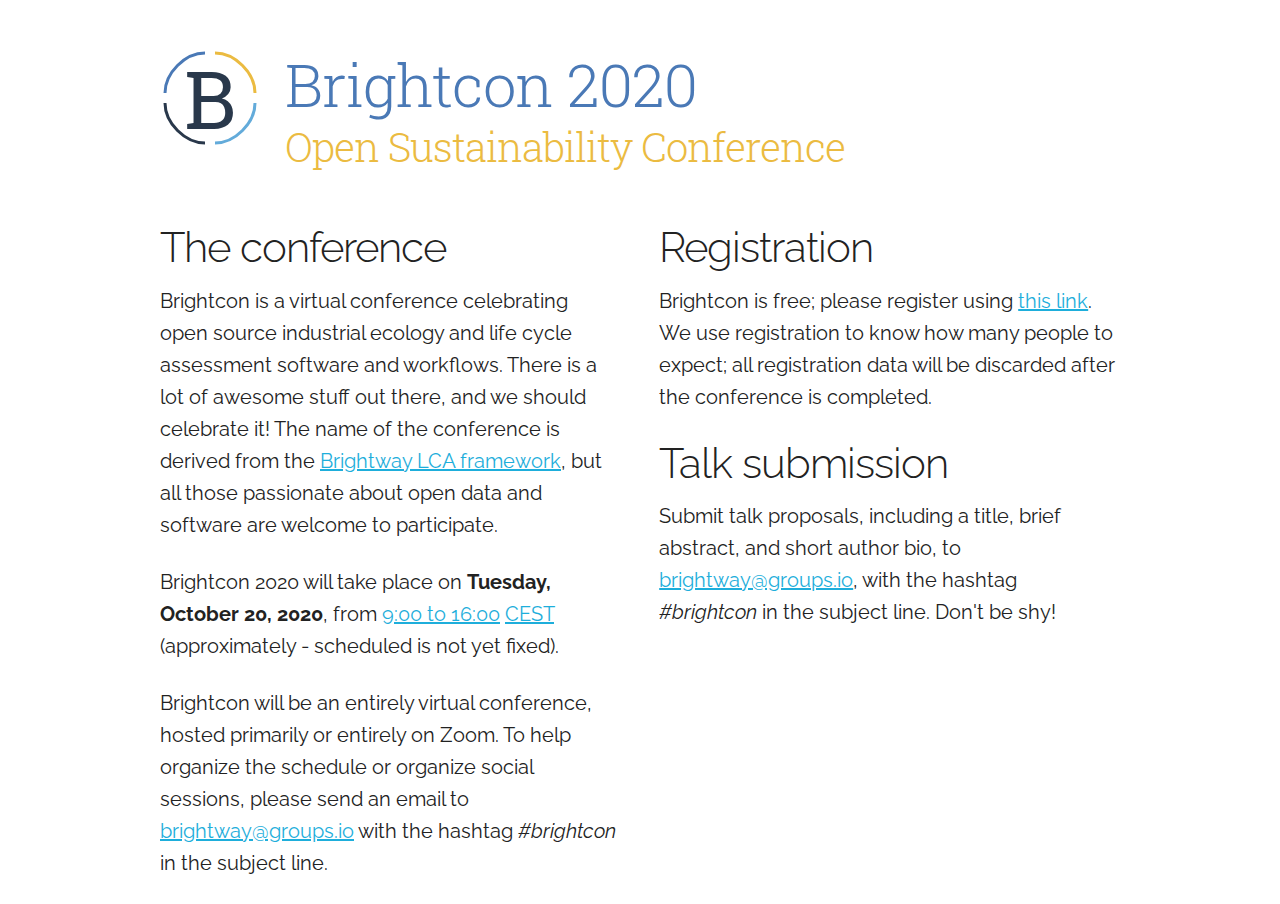
<file: index.html>
<!DOCTYPE html>
<html lang="en">
<head>

  <!-- Basic Page Needs
  –––––––––––––––––––––––––––––––––––––––––––––––––– -->
  <meta charset="utf-8">
  <title>Brightcon 2020</title>
  <meta name="description" content="Open sustainability conference">
  <meta name="author" content="Chris Mutel">

  <!-- Mobile Specific Metas
  –––––––––––––––––––––––––––––––––––––––––––––––––– -->
  <meta name="viewport" content="width=device-width, initial-scale=1">

  <!-- FONT
  –––––––––––––––––––––––––––––––––––––––––––––––––– -->
  <link href="https://fonts.googleapis.com/css?family=Raleway:400,300,600" rel="stylesheet" type="text/css">
  <link href="https://fonts.googleapis.com/css2?family=Roboto+Slab:wght@300&display=swap" rel="stylesheet" type="text/css">

  <!-- CSS
  –––––––––––––––––––––––––––––––––––––––––––––––––– -->
  <link rel="stylesheet" href="css/normalize.css">
  <link rel="stylesheet" href="css/logo.css">
  <link rel="stylesheet" href="css/skeleton.css">

  <!-- Favicon
  –––––––––––––––––––––––––––––––––––––––––––––––––– -->
  <link rel="icon" type="image/png" href="images/favicon.png">

</head>
<body>
<!-- This site coded by hand. If you can see this, you win the prize ;) Why the domain name? It was cheap!-->
  <div class="container">
    <div class="row" style="margin-top: 5%">
      <div class="logo">B</div>
      <div>
        <h1 class="logo-h1">Brightcon 2020</h1>
        <h2 class="logo-h2">Open Sustainability Conference</h2>
      </div>
    </div>
    <div class="row" style="margin-top: 5%">
      <div class="one-half column" >


        <h2>The conference</h2>
        <p>Brightcon is a virtual conference celebrating open source industrial ecology and life cycle assessment software and workflows. There is a lot of awesome stuff out there, and we should celebrate it! The name of the conference is derived from the <a href="https://brightway.dev/">Brightway LCA framework</a>, but all those passionate about open data and software are welcome to participate.</p>

        <p>Brightcon 2020 will take place on <b>Tuesday, October 20, 2020</b>, from <a href="https://en.wikipedia.org/wiki/Central_European_Summer_Time">9:00 to 16:00</a> <a href="https://en.wikipedia.org/wiki/Central_European_Summer_Time">CEST</a> (approximately - scheduled is not yet fixed).</p>

        <p>Brightcon will be an entirely virtual conference, hosted primarily or entirely on Zoom. To help organize the schedule or organize social sessions, please send an email to <a href="mailto:brightway@groups.io">brightway@groups.io</a> with the hashtag <i>#brightcon</i> in the subject line.</p>

      </div>
      <div class="one-half column" >
        <h2>Registration</h2>
        <p>Brightcon is free; please register using <a href="https://docs.google.com/forms/d/e/1FAIpQLSdjPeEmrIdagg7-BgtZVA6x2Sn2MjAARP5vTcOlO08R-Vszog/viewform?usp=sf_link">this link</a>. We use registration to know how many people to expect; all registration data will be discarded after the conference is completed.</p>
        <h2>Talk submission</h2>
        <p>Submit talk proposals, including a title, brief abstract, and short author bio, to <a href="mailto:brightway@groups.io">brightway@groups.io</a>, with the hashtag <i>#brightcon</i> in the subject line. Don't be shy!</p>
      </div>
    </div>
  </div>

<!-- End Document
  –––––––––––––––––––––––––––––––––––––––––––––––––– -->
</body>
</html>
</file>
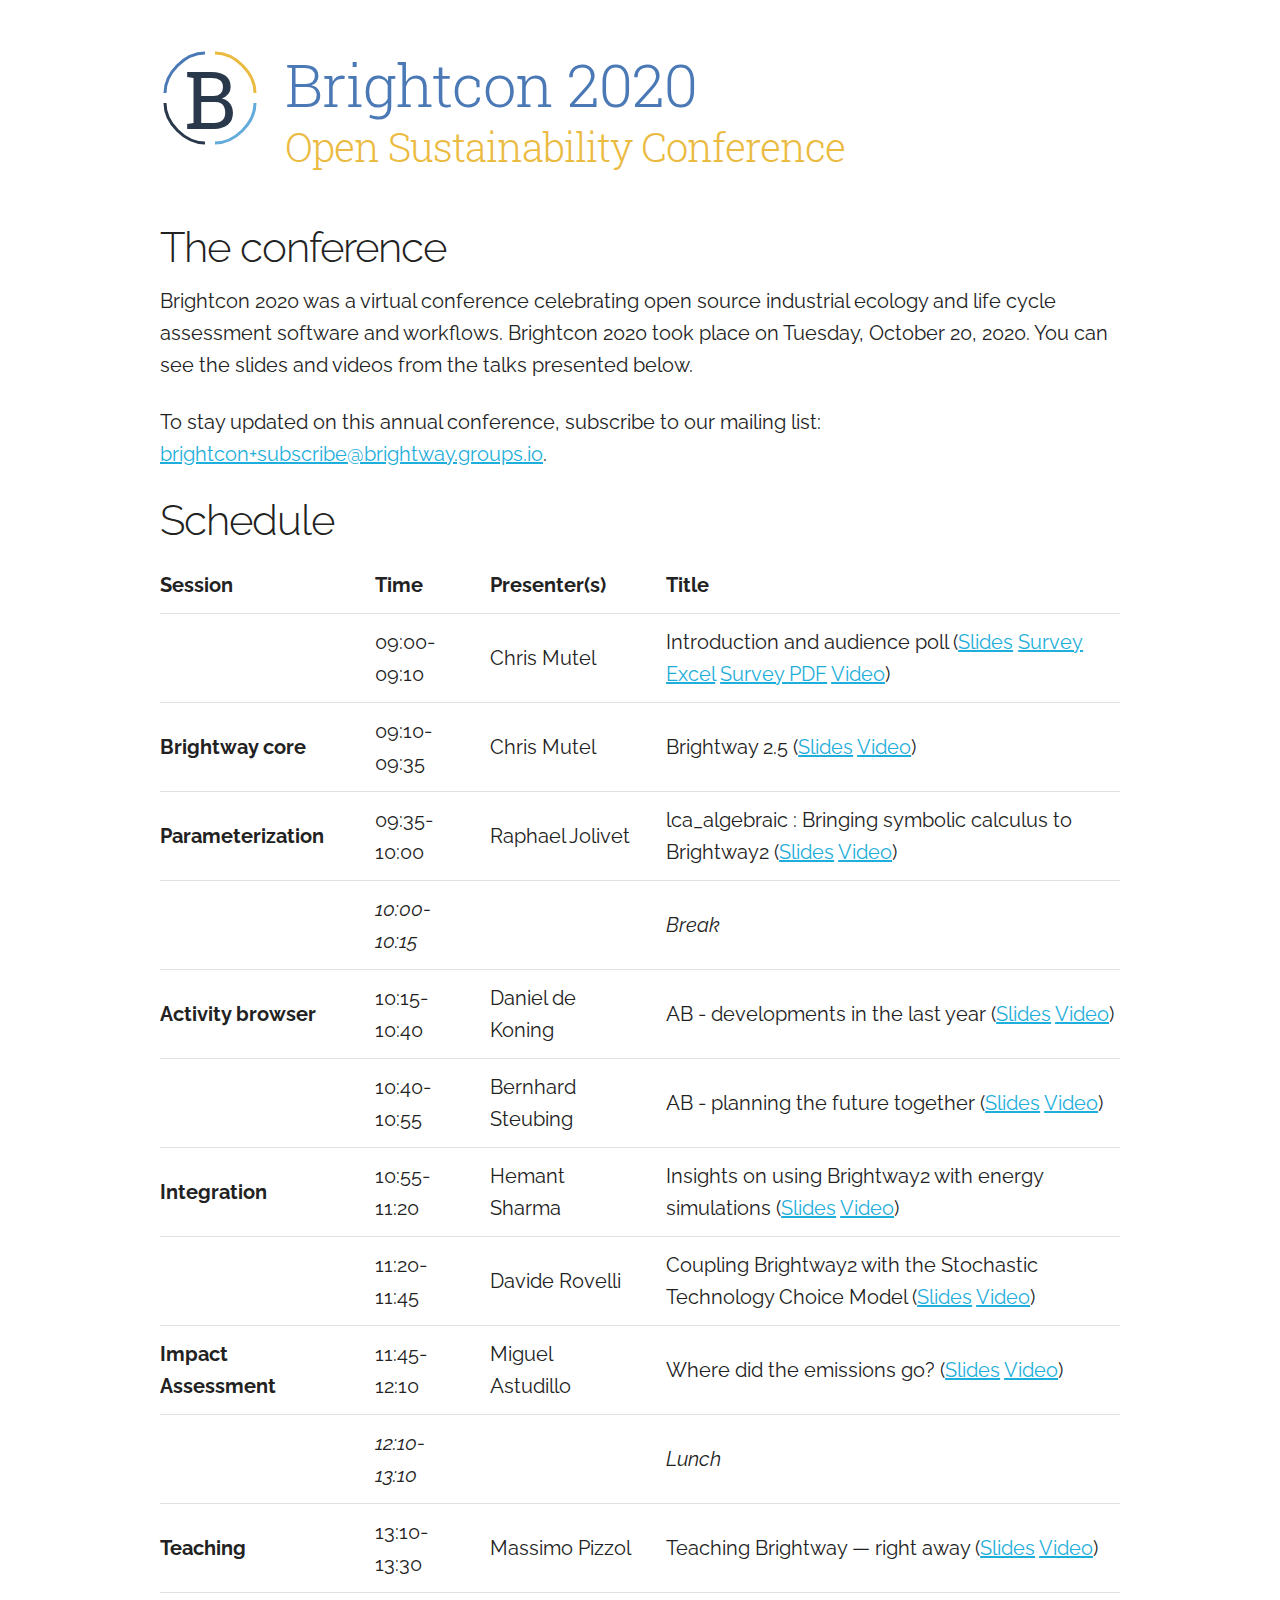
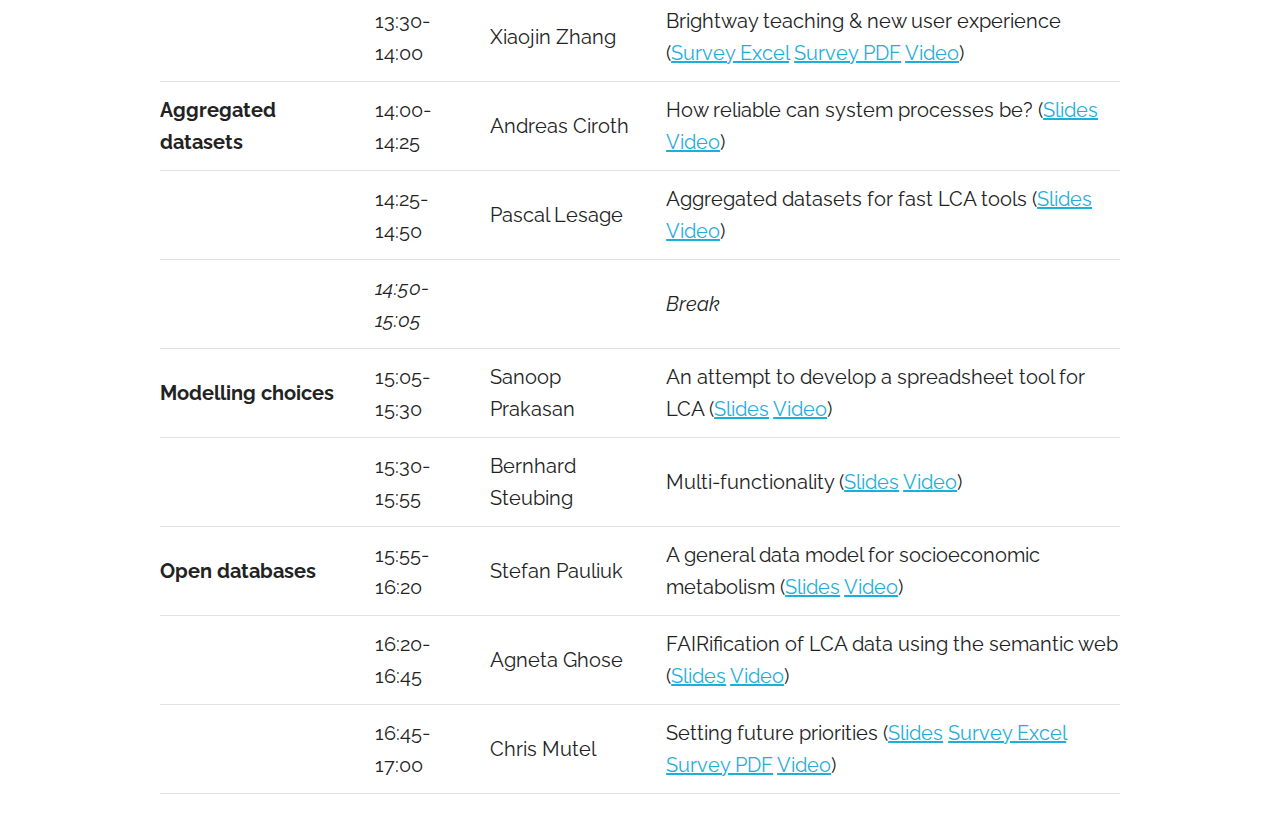
<file: 2020/index.html>
<!DOCTYPE html>
<html lang="en">
<head>

  <meta charset="utf-8">
  <title>Brightcon 2020</title>
  <meta name="description" content="Open sustainability conference">
  <meta name="author" content="Chris Mutel">

  <meta name="viewport" content="width=device-width, initial-scale=1">

  <link href="https://fonts.googleapis.com/css?family=Raleway:400,300,600" rel="stylesheet" type="text/css">
  <link href="https://fonts.googleapis.com/css2?family=Roboto+Slab:wght@300&display=swap" rel="stylesheet" type="text/css">

  <link rel="stylesheet" href="css/normalize.css">
  <link rel="stylesheet" href="css/logo.css">
  <link rel="stylesheet" href="css/skeleton.css">

  <link rel="icon" sizes="252x252" type="image/png" href="images/favicon.png">
  <link rel="apple-touch-icon" sizes="180x180" href="/apple-touch-icon.png">
  <link rel="icon" type="image/png" sizes="32x32" href="/favicon-32x32.png">
  <link rel="icon" type="image/png" sizes="16x16" href="/favicon-16x16.png">
  <link rel="manifest" href="/site.webmanifest">

</head>
<body>
<!-- This site coded by hand. If you can see this, you win the prize ;) Why the domain name? It was cheap!-->
  <div class="container">
    <div class="row" style="margin-top: 5%">
      <div class="logo">B</div>
      <div>
        <h1 class="logo-h1">Brightcon 2020</h1>
        <h2 class="logo-h2">Open Sustainability Conference</h2>
      </div>
    </div>
    <div class="row" style="margin-top: 5%">
        <h2>The conference</h2>
        <p>Brightcon 2020 was a virtual conference celebrating open source industrial ecology and life cycle assessment software and workflows. Brightcon 2020 took place on Tuesday, October 20, 2020. You can see the slides and videos from the talks presented below.</p>

        <p>To stay updated on this annual conference, subscribe to our mailing list: <a href="mailto:brightcon+subscribe@brightway.groups.io">brightcon+subscribe@brightway.groups.io</a>.</p>
    </div>
    <h2>Schedule</h2>
    <table class="u-full-width">
      <thead>
        <tr>
          <th>Session</th>
          <th>Time</th>
          <th>Presenter(s)</th>
          <th>Title</th>
        </tr>
      </thead>
      <tbody>

        <tr>
          <td><b></b></td>
          <td>09:00-09:10</td>
          <td>Chris Mutel</td>
          <td>Introduction and audience poll (<a href="https://github.com/cmutel/brightcon/raw/master/2020/presentations/Introduction.pdf">Slides</a> <a href="https://github.com/cmutel/brightcon/raw/master/2020/presentations/Brightcon-introduction-survey-results.xlsx">Survey Excel</a> <a href="https://github.com/cmutel/brightcon/raw/master/2020/presentations/Brightcon%20introduction-survey-results.pdf">Survey PDF</a> <a href="https://drive.switch.ch/index.php/s/bQ4a08DYvAOzfcc">Video</a>)</td>
        </tr>
        <tr>
          <td><b>Brightway core</b></td>
          <td>09:10-09:35</td>
          <td>Chris Mutel</td>
          <td>Brightway 2.5 (<a href="https://github.com/cmutel/brightcon/raw/master/2020/presentations/Brightway-2.5.pdf">Slides</a> <a href="https://drive.switch.ch/index.php/s/c5kC5dBGdAArK2J">Video</a>)</td>
        </tr>
        <tr>
          <td><b>Parameterization</b></td>
          <td>09:35-10:00</td>
          <td>Raphael Jolivet</td>
          <td>lca_algebraic : Bringing symbolic calculus to Brightway2 (<a href="https://github.com/cmutel/brightcon/raw/master/2020/presentations/lca_algebraic.pdf">Slides</a> <a href="https://drive.switch.ch/index.php/s/SR7xqPqxSjdCoif">Video</a>)</td>
        </tr>
        <tr>
          <td><b></b></td>
          <td><i>10:00-10:15</i></td>
          <td></td>
          <td><i>Break</i></td>
        </tr>
        <tr>
          <td><b>Activity browser</b></td>
          <td>10:15-10:40</td>
          <td>Daniel de Koning</td>
          <td>AB - developments in the last year (<a href="https://github.com/cmutel/brightcon/raw/master/2020/presentations/20201020_koningdgde_AB_yearly-improvements.pdf">Slides</a> <a href="https://drive.switch.ch/index.php/s/2HOBgecXbxWsDi3">Video</a>)</td>
        </tr>
        <tr>
          <td><b></b></td>
          <td>10:40-10:55</td>
          <td>Bernhard Steubing</td>
          <td>AB - planning the future together (<a href="https://github.com/cmutel/brightcon/raw/master/2020/presentations/Activity%20Browser.pdf">Slides</a> <a href="https://drive.switch.ch/index.php/s/u3hEJQRKo3wZKkJ">Video</a>)</td>
        </tr>
        <tr>
          <td><b>Integration</b></td>
          <td>10:55-11:20</td>
          <td>Hemant Sharma</td>
          <td>Insights on using Brightway2 with energy simulations (<a href="https://github.com/cmutel/brightcon/raw/master/2020/presentations/Brightcon2020_Hemant.pdf">Slides</a> <a href="https://drive.switch.ch/index.php/s/Z5p215q2OKhSPw4">Video</a>)</td>
        </tr>
        <tr>
          <td><b></b></td>
          <td>11:20-11:45</td>
          <td>Davide Rovelli</td>
          <td>Coupling Brightway2 with the Stochastic Technology Choice Model (<a href="https://github.com/cmutel/brightcon/raw/master/2020/presentations/Rovelli.pdf">Slides</a> <a href="https://drive.switch.ch/index.php/s/lleOluZr67CnROb">Video</a>)</td>
        </tr>
        <tr>
          <td><b>Impact Assessment</b></td>
          <td>11:45-12:10</td>
          <td>Miguel Astudillo</td>
          <td>Where did the emissions go? (<a href="https://github.com/cmutel/brightcon/raw/master/2020/presentations/Where%20that%20emission%20went.pdf">Slides</a> <a href="https://drive.switch.ch/index.php/s/bJMszUeE4i5YWrQ">Video</a>)</td>
        </tr>
        <tr>
          <td><b></b></td>
          <td><i>12:10-13:10</i></td>
          <td></td>
          <td><i>Lunch</i></td>
        </tr>
        <tr>
          <td><b>Teaching</b></td>
          <td>13:10-13:30</td>
          <td>Massimo Pizzol</td>
          <td>Teaching Brightway &mdash; right away (<a href="https://github.com/cmutel/brightcon/raw/master/2020/presentations/MP_teachingBW_righwaway.pdf">Slides</a> <a href="https://drive.switch.ch/index.php/s/iTVQAHz1ZufBKDk">Video</a>)</td>
        </tr>
        <tr>
          <td><b></b></td>
          <td>13:30-14:00</td>
          <td>Xiaojin Zhang</td>
          <td>Brightway teaching & new user experience (<a href="https://github.com/cmutel/brightcon/raw/master/2020/presentations/Brightway-teaching-%26-new-user-experience.xlsx">Survey Excel</a> <a href="https://github.com/cmutel/brightcon/raw/master/2020/presentations/Brightway%20teaching%20%26%20new%20user%20experience.pdf">Survey PDF</a> <a href="https://drive.switch.ch/index.php/s/9090Y7uDIj0QmxR">Video</a>)</td>
        </tr>
        <tr>
          <td><b>Aggregated datasets</b></td>
          <td>14:00-14:25</td>
          <td>Andreas Ciroth</td>
          <td>How reliable can system processes be? (<a href="https://github.com/cmutel/brightcon/raw/master/2020/presentations/Reliability_system_processes_ac.pdf">Slides</a> <a href="https://drive.switch.ch/index.php/s/txX9LmWk0ndf4bL">Video</a>)</td>
        </tr>
        <tr>
          <td><b></b></td>
          <td>14:25-14:50</td>
          <td>Pascal Lesage</td>
          <td>Aggregated datasets for fast LCA tools (<a href="https://github.com/cmutel/brightcon/raw/master/2020/presentations/brightcon2020_lesage.pdf">Slides</a> <a href="https://drive.switch.ch/index.php/s/4kYIjWGAVF2nA96">Video</a>)</td>
        </tr>
        <tr>
          <td><b></b></td>
          <td><i>14:50-15:05</i></td>
          <td></td>
          <td><i>Break</i></td>
        </tr>
        <tr>
          <td><b>Modelling choices</b></td>
          <td>15:05-15:30</td>
          <td>Sanoop Prakasan</td>
          <td>An attempt to develop a spreadsheet tool for LCA (<a href="https://github.com/cmutel/brightcon/raw/master/2020/presentations/Sanoop%20Prakasan%20PPT.pdf">Slides</a> <a href="https://drive.switch.ch/index.php/s/ykr5472kzrtvL6e">Video</a>)</td>
        </tr>
        <tr>
          <td><b></b></td>
          <td>15:30-15:55</td>
          <td>Bernhard Steubing</td>
          <td>Multi-functionality (<a href="https://github.com/cmutel/brightcon/raw/master/2020/presentations/Multi-functionality.pdf">Slides</a> <a href="https://drive.switch.ch/index.php/s/6rUvrc8dYzs4r2m">Video</a>)</td>
        </tr>
        <tr>
          <td><b>Open databases</b></td>
          <td>15:55-16:20</td>
          <td>Stefan Pauliuk</td>
          <td>A general data model for socioeconomic metabolism (<a href="https://github.com/cmutel/brightcon/raw/master/2020/presentations/Brightcon%202020_Pauliuk_IEDC_2020Oct19.pdf">Slides</a> <a href="https://drive.switch.ch/index.php/s/0VHPsspB87UD2u7">Video</a>)</td>
        </tr>
        <tr>
          <td><b></b></td>
          <td>16:20-16:45</td>
          <td>Agneta Ghose</td>
          <td>FAIRification of LCA data using the semantic web (<a href="https://github.com/cmutel/brightcon/raw/master/2020/presentations/FAIRification%20of%20LCA%20data%20using%20Semantic%20Web_BrightCon2020_AG.pdf">Slides</a> <a href="https://drive.switch.ch/index.php/s/AwpSpBNmugIvYFf">Video</a>)</td>
        </tr>
        <tr>
          <td><b></b></td>
          <td>16:45-17:00</td>
          <td>Chris Mutel</td>
          <td>Setting future priorities (<a href="https://github.com/cmutel/brightcon/raw/master/2020/presentations/Summary.pdf">Slides</a> <a href="https://github.com/cmutel/brightcon/raw/master/2020/presentations/Brightcon-summary.xlsx">Survey Excel</a> <a href="https://github.com/cmutel/brightcon/raw/master/2020/presentations/Brightcon%20summary.pdf">Survey PDF</a> <a href="https://drive.switch.ch/index.php/s/tyTUFT4HuWwFWsD">Video</a>)</td>
        </tr>

      </tbody>
    </table>

  </div>

<!-- End Document
  –––––––––––––––––––––––––––––––––––––––––––––––––– -->
</body>
<!-- Testing sync -->
</html>
</file>
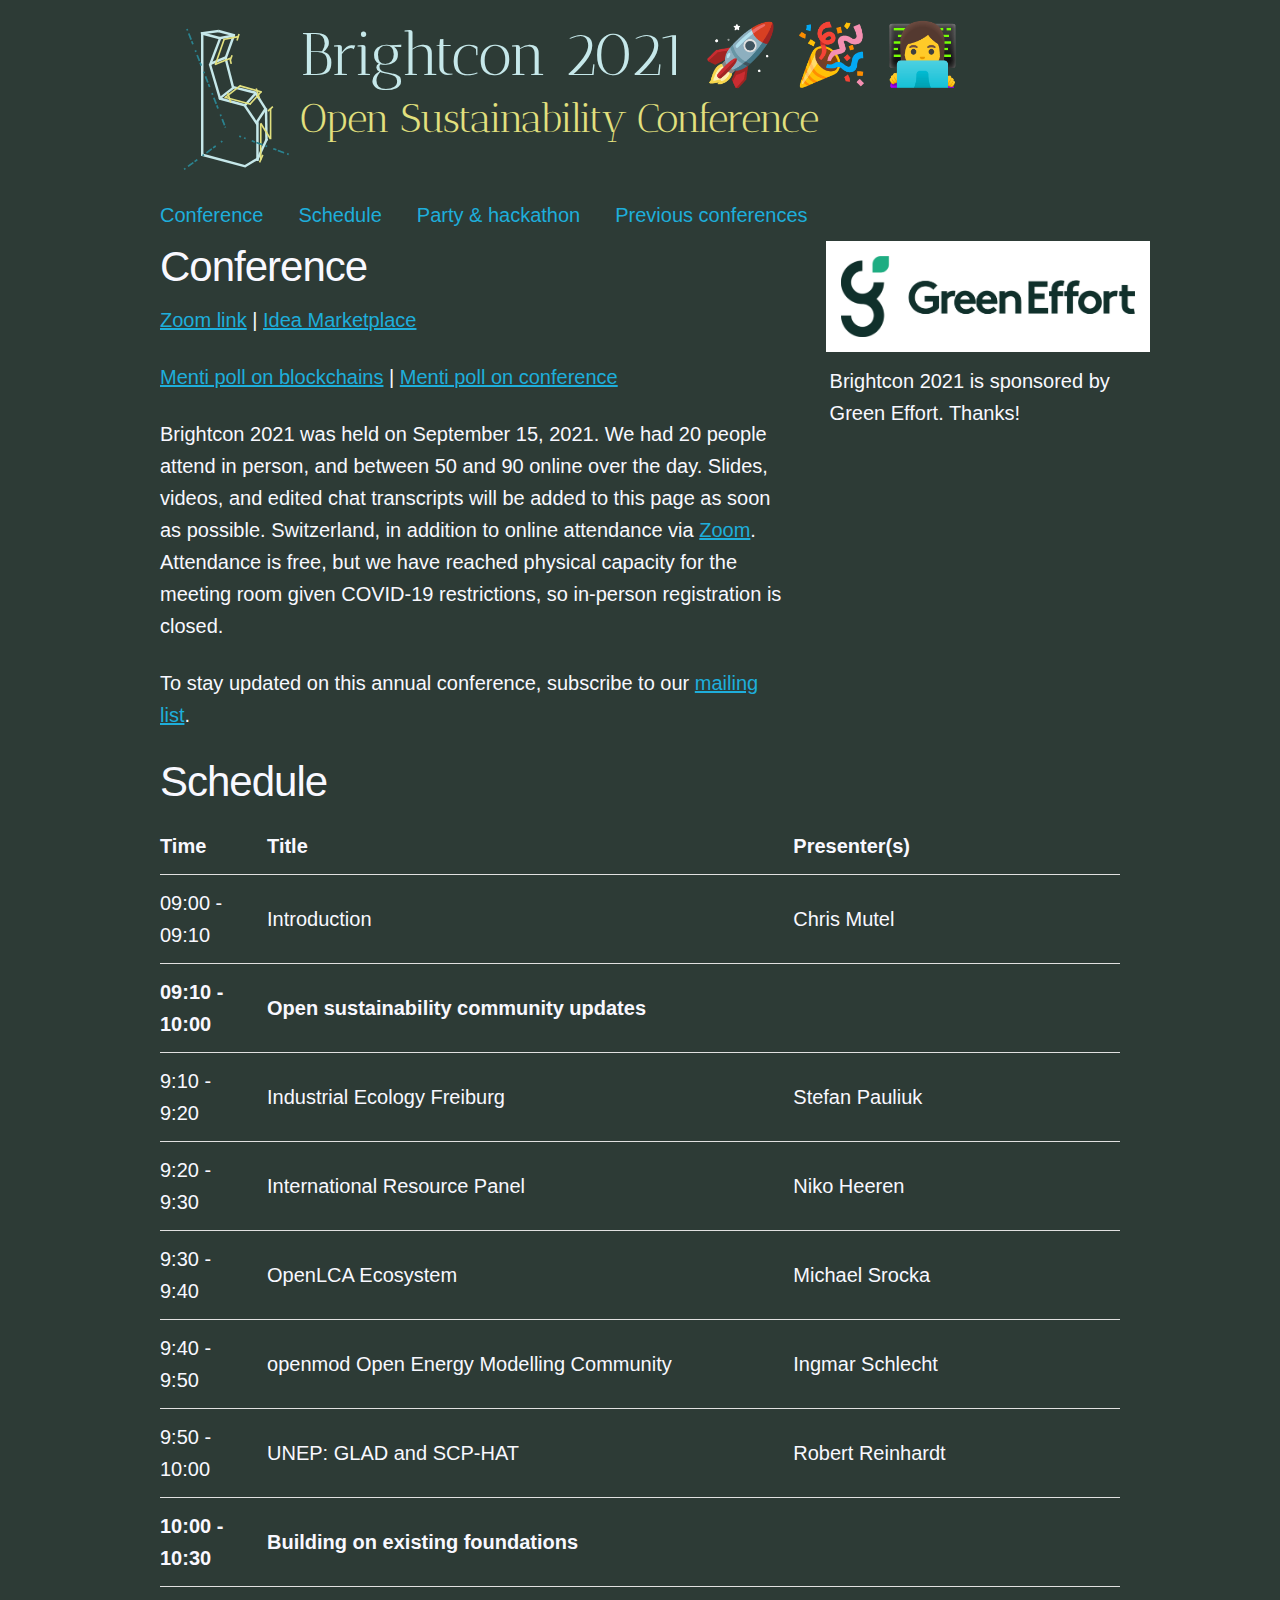
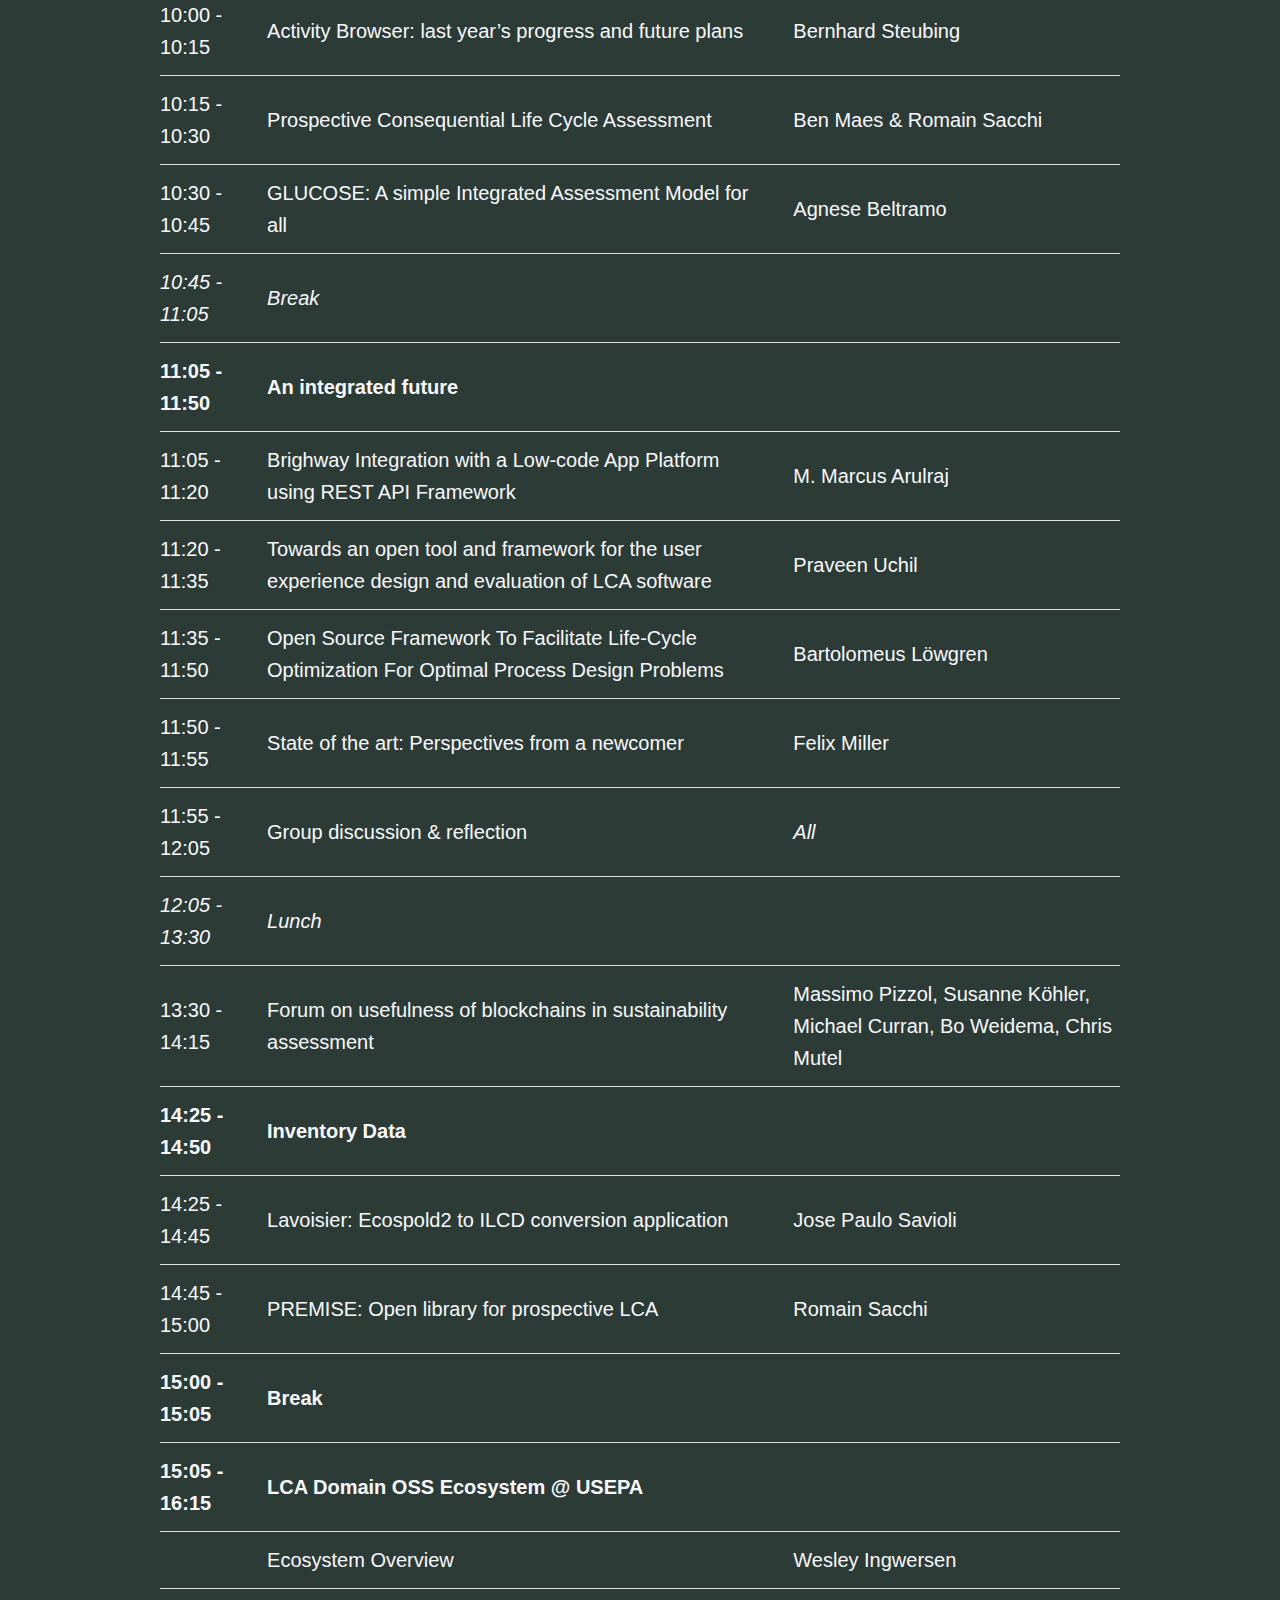
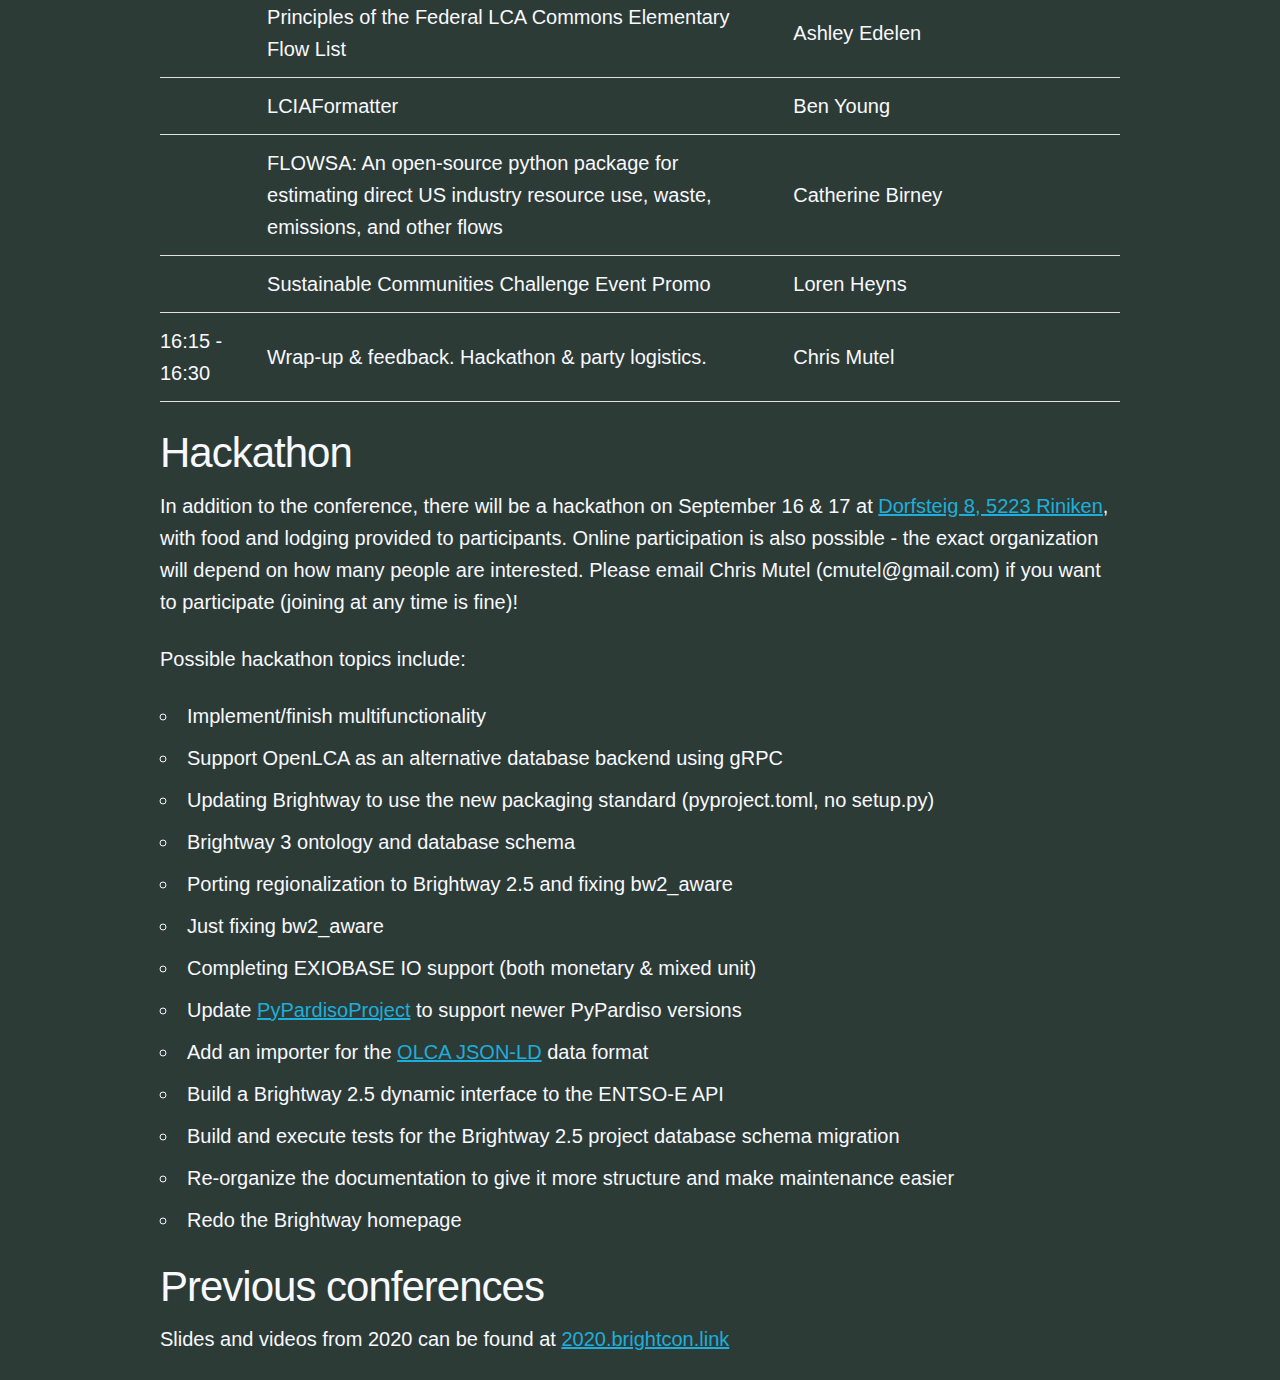
<file: 2021/index.html>
<!DOCTYPE html>
<html lang="en">
<head>

  <meta charset="utf-8">
  <title>Brightcon 2021</title>
  <meta name="description" content="Open sustainability conference">
  <meta name="author" content="Chris Mutel">

  <meta name="viewport" content="width=device-width, initial-scale=1">

  <link rel="preconnect" href="https://fonts.googleapis.com">
  <link rel="preconnect" href="https://fonts.gstatic.com" crossorigin>
  <link href="https://fonts.googleapis.com/css2?family=Antic+Didone&display=swap" rel="stylesheet">

  <link rel="stylesheet" href="css/normalize.css">
  <link rel="stylesheet" href="css/custom.css">
  <link rel="stylesheet" href="css/logo.css">
  <!-- Logo designed by Aleksandra Kim, thanks a lot! -->
  <link rel="stylesheet" href="css/skeleton.css">

  <link rel="shortcut icon" href="images/favicon.ico" type="image/x-icon" />
  <link rel="apple-touch-icon" href="images/apple-touch-icon.png" />
  <link rel="apple-touch-icon" sizes="57x57" href="images/apple-touch-icon-57x57.png" />
  <link rel="apple-touch-icon" sizes="72x72" href="images/apple-touch-icon-72x72.png" />
  <link rel="apple-touch-icon" sizes="76x76" href="images/apple-touch-icon-76x76.png" />
  <link rel="apple-touch-icon" sizes="114x114" href="images/apple-touch-icon-114x114.png" />
  <link rel="apple-touch-icon" sizes="120x120" href="images/apple-touch-icon-120x120.png" />
  <link rel="apple-touch-icon" sizes="144x144" href="images/apple-touch-icon-144x144.png" />
  <link rel="apple-touch-icon" sizes="152x152" href="images/apple-touch-icon-152x152.png" />
  <link rel="apple-touch-icon" sizes="180x180" href="images/apple-touch-icon-180x180.png" />  <!-- <link rel="manifest" href="/site.webmanifest"> -->


</head>
<body>
<!-- This site coded by hand. If you can see this, you win the prize ;) Why the domain name? It was cheap!-->
  <div class="container">
    <div class="row" style="margin-top: 2%">
      <div class="logo"></div>
      <div>
        <h1 class="logo-h1">Brightcon 2021 🚀 🎉 👩‍💻</h1>
        <h2 class="logo-h2">Open Sustainability Conference</h2>
      </div>
    </div>
    <div class="row">
      <ul class="navbar-list">
        <li class="navbar-item">
          <a class="navbar-link" href="#conference">Conference</a>
        </li>
        <li class="navbar-item">
          <a class="navbar-link" href="#schedule">Schedule</a>
        </li>
        <li class="navbar-item">
          <a class="navbar-link" href="#party">Party & hackathon</a>
        </li>
        <li class="navbar-item">
          <a class="navbar-link" href="#previous">Previous conferences</a>
        </li>
      </ul>
    </div>
    <div class="row" style="margin-top: 0.5em">
      <div class="eight columns">
        <h2 id="conference">Conference</h2>
        <p><a href="https://psich.zoom.us/j/9208408267">Zoom link</a> | <a href="https://docs.google.com/document/d/1V8xS3WptoBz7YJgPJ4cy-jfVYAGfGNtjihvRerAQpDc/edit?usp=sharing">Idea Marketplace</a></p>

        <p><a href="https://www.menti.com/f9hrzfchjq">Menti poll on blockchains</a> | <a href="https://www.menti.com/6r9c57gie6">Menti poll on conference</a></p>

        <p>Brightcon 2021 was held on September 15, 2021. We had 20 people attend in person, and between 50 and 90 online over the day. Slides, videos, and edited chat transcripts will be added to this page as soon as possible.
         Switzerland, in addition to online attendance via <a href="https://psich.zoom.us/j/9208408267">Zoom</a>. Attendance is free, but we have reached physical capacity for the meeting room given COVID-19 restrictions, so in-person registration is closed.</p>

        <p>To stay updated on this annual conference, subscribe to our <a href="https://brightway.groups.io/g/brightcon">mailing list</a>.</p>
      </div>
      <div class="four columns">
        <img src="images/Green_Effort_logo.png" style="max-width:100%; padding: 0.75em; background: #fff">
        <p class="caption" style="font-size: 1em; margin: 0.2em">Brightcon 2021 is sponsored by Green Effort. Thanks!</p>
      </div>
    </div>
    <div class="row">
        <h2 id="schedule">Schedule</h2>
        <table class="u-full-width">
          <thead>
            <tr>
              <th>Time</th>
              <th>Title</th>
              <th>Presenter(s)</th>
            </tr>
          </thead>
          <tbody>
            <tr>
              <td>09:00 - 09:10</td>
              <td>Introduction</td>
              <td>Chris Mutel</td>
            </tr>
            <tr>
              <td><b>09:10 - 10:00</b></td>
              <td><b>Open sustainability community updates</b></td>
              <td></td>
            </tr>
            <tr>
              <td>9:10 - 9:20</td>
              <td>Industrial Ecology Freiburg</td>
              <td>Stefan Pauliuk</td>
            </tr>
            <tr>
              <td>9:20 - 9:30</td>
              <td>International Resource Panel</td>
              <td>Niko Heeren</td>
            </tr>
            <tr>
              <td>9:30 - 9:40</td>
              <td>OpenLCA Ecosystem</td>
              <td>Michael Srocka</td>
            </tr>
            <tr>
              <td>9:40 - 9:50</td>
              <td>openmod Open Energy Modelling Community</td>
              <td>Ingmar Schlecht</td>
            </tr>
            <tr>
              <td>9:50 - 10:00</td>
              <td>UNEP: GLAD and SCP-HAT</td>
              <td>Robert Reinhardt</td>
            </tr>
            <tr>
              <td><b>10:00 - 10:30</b></td>
              <td><b>Building on existing foundations</b></td>
              <td></td>
            </tr>
            <tr>
              <td>10:00 - 10:15</td>
              <td>Activity Browser: last year’s progress and future plans</td>
              <td>Bernhard Steubing</td>
            </tr>
            <tr>
              <td>10:15 - 10:30</td>
              <td>Prospective Consequential Life Cycle Assessment</td>
              <td>Ben Maes &amp; Romain Sacchi</td>
            </tr>
            <tr>
              <td>10:30 - 10:45</td>
              <td>GLUCOSE: A simple Integrated Assessment Model for all</td>
              <td>Agnese Beltramo</td>
            </tr>
            <tr>
              <td><i>10:45 - 11:05</i></td>
              <td><i>Break</i></td>
              <td></td>
            </tr>
            <tr>
              <td><b>11:05 - 11:50</b></td>
              <td><b>An integrated future</b></td>
              <td></td>
            </tr>
            <tr>
              <td>11:05 - 11:20</td>
              <td>Brighway Integration with a Low-code App Platform using REST API Framework</td>
              <td>M. Marcus Arulraj</td>
            </tr>
            <tr>
              <td>11:20 - 11:35</td>
              <td>Towards an open tool and framework for the user experience design and evaluation of LCA software</td>
              <td>Praveen Uchil</td>
            </tr>
            <tr>
              <td>11:35 - 11:50</td>
              <td>Open Source Framework To Facilitate Life-Cycle Optimization For Optimal Process Design Problems</td>
              <td>Bartolomeus Löwgren</td>
            </tr>
            <tr>
              <td>11:50 - 11:55</td>
              <td>State of the art: Perspectives from a newcomer</td>
              <td>Felix Miller</td>
            </tr>
            <tr>
              <td>11:55 - 12:05</td>
              <td>Group discussion &amp; reflection</td>
              <td><i>All</i></td>
            </tr>
            <tr>
              <td><i>12:05 - 13:30</i></td>
              <td><i>Lunch</i></td>
              <td></td>
            </tr>
            <tr>
              <td>13:30 - 14:15</td>
              <td>Forum on usefulness of blockchains in sustainability assessment</td>
              <td>Massimo Pizzol, Susanne Köhler, Michael Curran, Bo Weidema, Chris Mutel</td>
            </tr>
            <tr>
              <td><b>14:25 - 14:50</b></td>
              <td><b>Inventory Data</b></td>
              <td></td>
            </tr>
            <tr>
              <td>14:25 - 14:45</td>
              <td>Lavoisier: Ecospold2 to ILCD conversion application</td>
              <td>Jose Paulo Savioli</td>
            </tr>
            <tr>
              <td>14:45 - 15:00</td>
              <td>PREMISE: Open library for prospective LCA</td>
              <td>Romain Sacchi</td>
            </tr>
            <tr>
              <td><b>15:00 - 15:05</b></td>
              <td><b>Break</b></td>
              <td></td>
            </tr>
            <tr>
              <td><b>15:05 - 16:15</b></td>
              <td><b>LCA Domain OSS Ecosystem @ USEPA</b></td>
              <td></td>
            </tr>
            <tr>
              <td></td>
              <td>Ecosystem Overview</td>
              <td>Wesley Ingwersen</td>
            </tr>
            <tr>
              <td></td>
              <td>Principles of the Federal LCA Commons Elementary Flow List</td>
              <td>Ashley Edelen</td>
            </tr>
            <tr>
              <td></td>
              <td>LCIAFormatter</td>
              <td>Ben Young</td>
            </tr>
            <tr>
              <td></td>
              <td>FLOWSA: An open-source python package for estimating direct US industry resource use, waste, emissions, and other flows</td>
              <td>Catherine Birney</td>
            </tr>
            <tr>
              <td></td>
              <td>Sustainable Communities Challenge Event Promo</td>
              <td>Loren Heyns</td>
            </tr>
            <tr>
              <td>16:15 - 16:30</td>
              <td>Wrap-up & feedback. Hackathon & party logistics.</td>
              <td>Chris Mutel</td>
            </tr>
          </tbody>
        </table>

        <h2 id="party">Hackathon</h2>
        <p>In addition to the conference, there will be a hackathon on September 16 & 17 at <a href="https://map.search.ch/Riniken,Dorfsteig-8">Dorfsteig 8, 5223 Riniken</a>, with food and lodging provided to participants. Online participation is also possible - the exact organization will depend on how many people are interested. Please email Chris Mutel (cmutel@gmail.com) if you want to participate (joining at any time is fine)!</p>

        <p>Possible hackathon topics include:</p>

        <ul>
          <li>Implement/finish multifunctionality</li>
          <li>Support OpenLCA as an alternative database backend using gRPC</li>
          <li>Updating Brightway to use the new packaging standard (pyproject.toml, no setup.py)</li>
          <li>Brightway 3 ontology and database schema</li>
          <li>Porting regionalization to Brightway 2.5 and fixing bw2_aware</li>
          <li>Just fixing bw2_aware</li>
          <li>Completing EXIOBASE IO support (both monetary & mixed unit)</li>
          <li>Update <a href="https://github.com/haasad/PyPardisoProject">PyPardisoProject</a> to support newer PyPardiso versions</li>
          <li>Add an importer for the <a href="https://github.com/GreenDelta/olca-schema">OLCA JSON-LD</a> data format</li>
          <li>Build a Brightway 2.5 dynamic interface to the ENTSO-E API</li>
          <li>Build and execute tests for the Brightway 2.5 project database schema migration</li>
          <li>Re-organize the documentation to give it more structure and make maintenance easier</li>
          <li>Redo the Brightway homepage</li>
        </ul>

        <h2 id="previous">Previous conferences</h2>
        <p>Slides and videos from 2020 can be found at <a href="https://2020.brightcon.link/">2020.brightcon.link</a></p>
    </div>
  </div>
</body>
<!-- Testing sync authorized-->
</html>
</file>
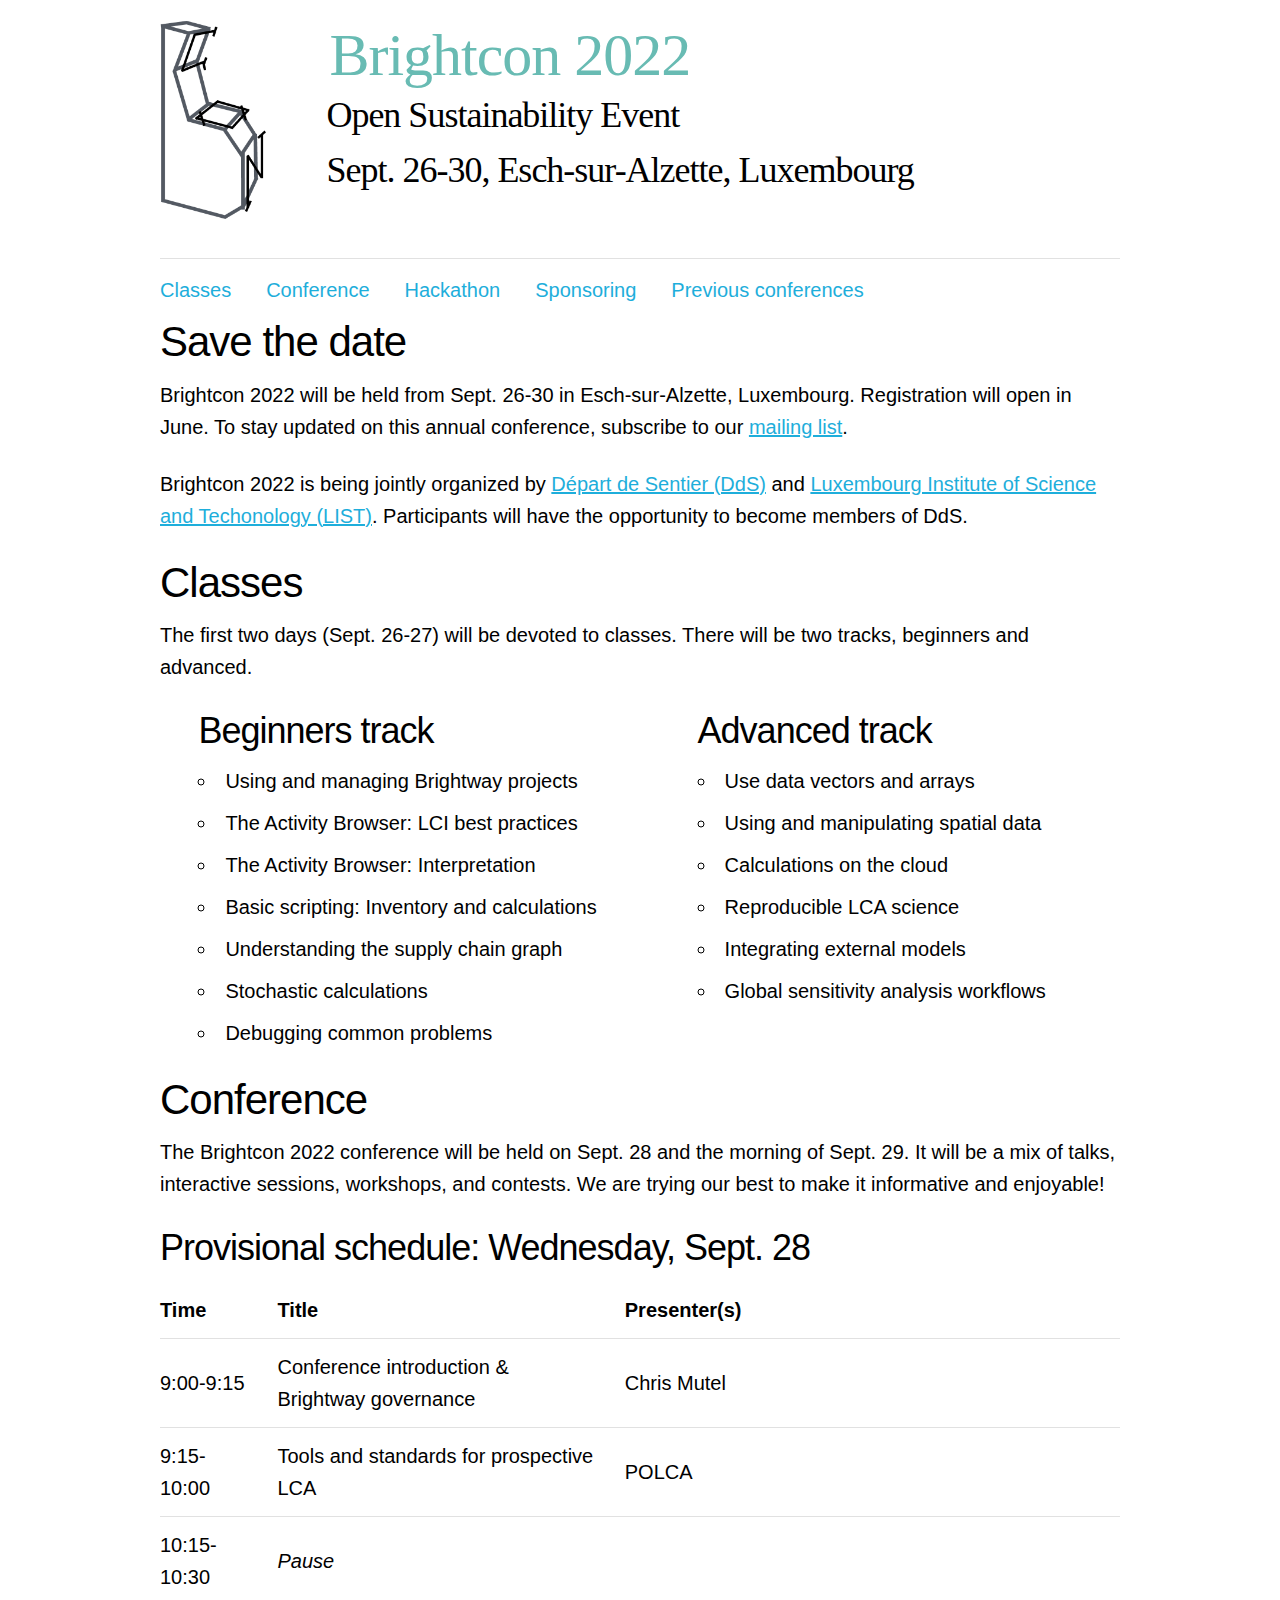
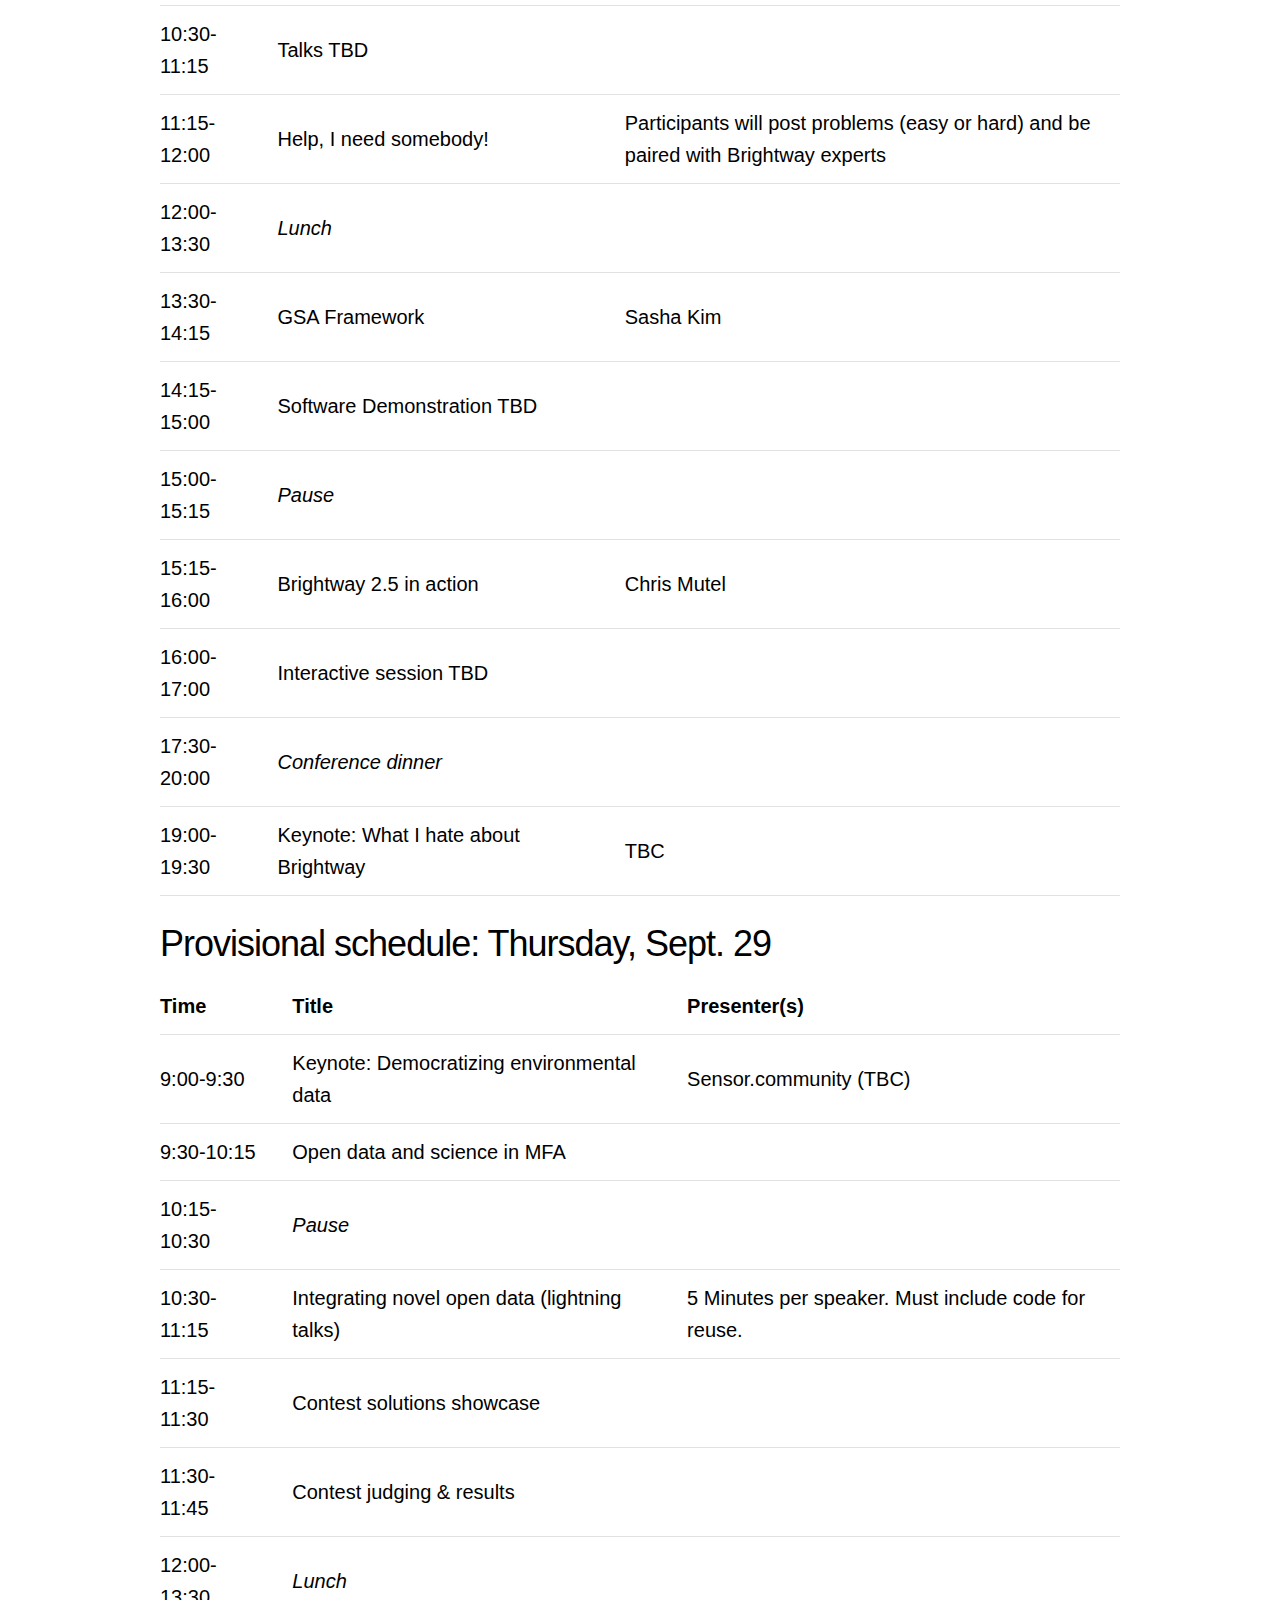
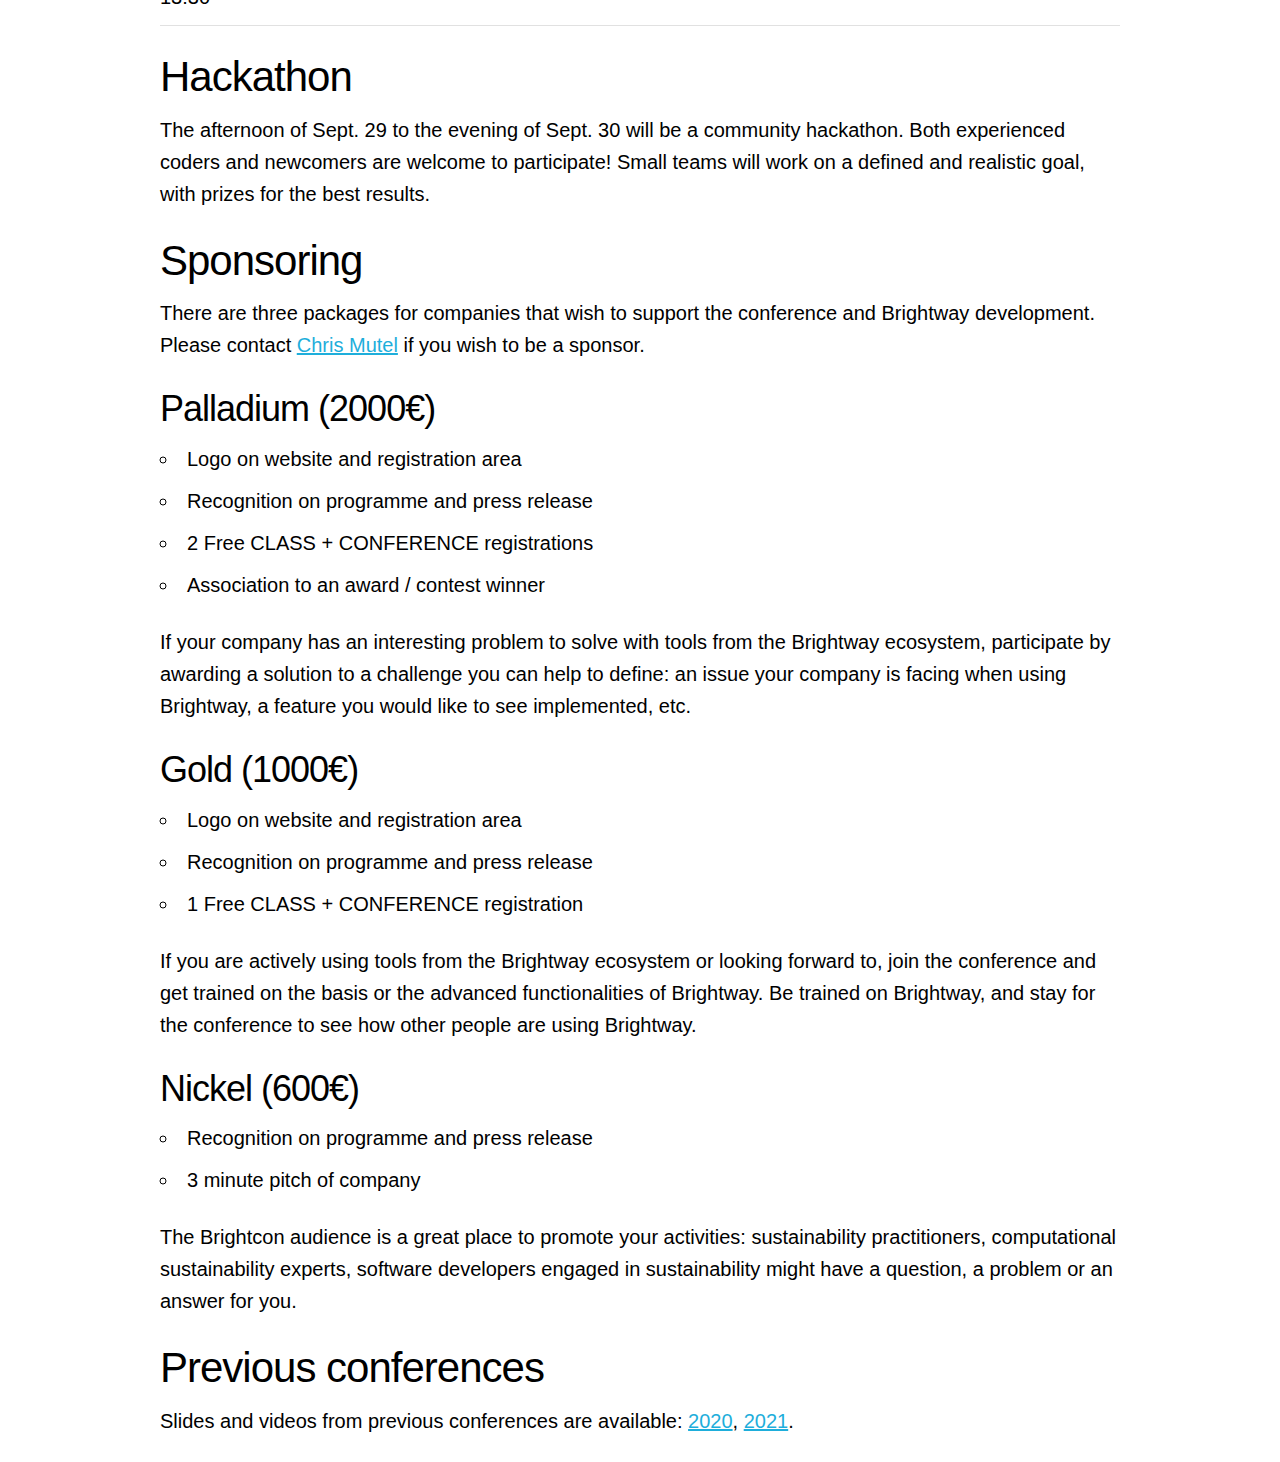
<file: 2022/index.html>
<!DOCTYPE html>
<html lang="en">
<head>

  <meta charset="utf-8">
  <title>Brightcon 2022</title>
  <meta name="description" content="Open sustainability conference">
  <meta name="author" content="Chris Mutel">

  <meta name="viewport" content="width=device-width, initial-scale=1">

  <link rel="preconnect" href="https://fonts.googleapis.com">
  <link rel="preconnect" href="https://fonts.gstatic.com" crossorigin>
  <link href="https://fonts.googleapis.com/css2?family=Antic+Didone&display=swap" rel="stylesheet">

  <link rel="stylesheet" href="css/normalize.css">
  <link rel="stylesheet" href="css/custom.css">
  <link rel="stylesheet" href="css/skeleton.css">

  <link rel="apple-touch-icon" sizes="180x180" href="images/apple-touch-icon.png">
  <link rel="icon" type="image/png" sizes="32x32" href="images/favicon-32x32.png">
  <link rel="icon" type="image/png" sizes="16x16" href="images/favicon-16x16.png">
  <link rel="manifest" href="/site.webmanifest">

</head>
<body>
<!-- This site coded by hand. If you can see this, you win the prize ;) Why the domain name? It was cheap!-->
  <div class="container">
    <div class="row" style="margin-top: 2%">
      <!-- Logo designed by Aleksandra Kim, thanks a lot! -->
      <div class="two columns">
        <img src="images/conf_logo.png" height="200px">
      </div>
      <div class="ten columns">
        <h1 class="logo-h1">Brightcon 2022</h1>
        <h2 class="logo-h2">Open Sustainability Event</h2>
        <h2 class="logo-h2">Sept. 26-30, Esch-sur-Alzette, Luxembourg</h2>
      </div>
    </div>
    <hr style="margin-bottom: 1.5rem;">
    <div class="row">
      <ul class="navbar-list">
        <li class="navbar-item">
          <a class="navbar-link" href="#training">Classes</a>
        </li>
        <li class="navbar-item">
          <a class="navbar-link" href="#conference">Conference</a>
        </li>
        <li class="navbar-item">
          <a class="navbar-link" href="#hackathon">Hackathon</a>
        </li>
        <li class="navbar-item">
          <a class="navbar-link" href="#sponsoring">Sponsoring</a>
        </li>
        <li class="navbar-item">
          <a class="navbar-link" href="#previous">Previous conferences</a>
        </li>
      </ul>
    </div>
    <div class="row" style="margin-top: 0.5em">
      <h2>Save the date</h2>
      <p>Brightcon 2022 will be held from Sept. 26-30 in Esch-sur-Alzette, Luxembourg. Registration will open in June. To stay updated on this annual conference, subscribe to our <a href="https://brightway.groups.io/g/brightcon">mailing list</a>.</p>
      <p>Brightcon 2022 is being jointly organized by <a href="https://www.d-d-s.ch/">Départ de Sentier (DdS)</a> and <a href="https://www.list.lu/">Luxembourg Institute of Science and Techonology (LIST)</a>. Participants will have the opportunity to become members of DdS.</p>
    </div>
    <div class="row">
      <h2 id="training">Classes</h2>
      <p>The first two days (Sept. 26-27) will be devoted to classes. There will be two tracks, beginners and advanced.</p>
      <div class="six columns">
        <h3>Beginners track</h3>
        <ul>
          <li>Using and managing Brightway projects</li>
          <li>The Activity Browser: LCI best practices</li>
          <li>The Activity Browser: Interpretation</li>
          <li>Basic scripting: Inventory and calculations</li>
          <li>Understanding the supply chain graph</li>
          <li>Stochastic calculations</li>
          <li>Debugging common problems</li>
        </ul>
      </div>
      <div class="five columns">
        <h3>Advanced track</h3>
        <ul>
          <li>Use data vectors and arrays</li>
          <li>Using and manipulating spatial data</li>
          <li>Calculations on the cloud</li>
          <li>Reproducible LCA science</li>
          <li>Integrating external models</li>
          <li>Global sensitivity analysis workflows</li>
        </ul>
      </div>
    </div>
    <div class="row">
      <h2 id="conference">Conference</h2>
      <p>The Brightcon 2022 conference will be held on Sept. 28 and the morning of Sept. 29. It will be a mix of talks, interactive sessions, workshops, and contests. We are trying our best to make it informative and enjoyable!</p>
      <h3>Provisional schedule: Wednesday, Sept.  28</h3>
      <table class="u-full-width">
        <thead>
          <tr>
            <th>Time</th>
            <th>Title</th>
            <th>Presenter(s)</th>
          </tr>
        </thead>
        <tbody>
          <tr>
            <td>9:00-9:15</td>
            <td>Conference introduction & Brightway governance</td>
            <td>Chris Mutel</td>
          </tr>
          <tr>
            <td>9:15-10:00</td>
            <td>Tools and standards for prospective LCA</td>
            <td>POLCA</td>
          </tr>
          <tr>
            <td>10:15-10:30</td>
            <td><i>Pause</i></td>
            <td></td>
          </tr>
          <tr>
            <td>10:30-11:15</td>
            <td>Talks TBD</td>
            <td></td>
          </tr>
          <tr>
            <td>11:15-12:00</td>
            <td>Help, I need somebody!</td>
            <td>Participants will post problems (easy or hard) and be paired with Brightway experts</td>
          </tr>
          <tr>
            <td>12:00-13:30</td>
            <td><i>Lunch</i></td>
            <td></td>
          </tr>
          <tr>
            <td>13:30-14:15</td>
            <td>GSA Framework</td>
            <td>Sasha Kim</td>
          </tr>
          <tr>
            <td>14:15-15:00</td>
            <td>Software Demonstration TBD</td>
            <td></td>
          </tr>
          <tr>
            <td>15:00-15:15</td>
            <td><i>Pause</i></td>
            <td></td>
          </tr>
          <tr>
            <td>15:15-16:00</td>
            <td>Brightway 2.5 in action</td>
            <td>Chris Mutel</td>
          </tr>
          <tr>
            <td>16:00-17:00</td>
            <td>Interactive session TBD</td>
            <td></td>
          </tr>
          <tr>
            <td>17:30-20:00</td>
            <td><i>Conference dinner</i></td>
            <td></td>
          </tr>
          <tr>
            <td>19:00-19:30</td>
            <td>Keynote: What I hate about Brightway</td>
            <td>TBC</td>
          </tr>
        </tbody>
      </table>
      <h3>Provisional schedule: Thursday, Sept. 29</h3>
      <table class="u-full-width">
        <thead>
          <tr>
            <th>Time</th>
            <th>Title</th>
            <th>Presenter(s)</th>
          </tr>
        </thead>
        <tbody>
          <tr>
            <td>9:00-9:30</td>
            <td>Keynote: Democratizing environmental data</td>
            <td>Sensor.community (TBC)</td>
          </tr>
          <tr>
            <td>9:30-10:15</td>
            <td>Open data and science in MFA</td>
            <td></td>
          </tr>
          <tr>
            <td>10:15-10:30</td>
            <td><i>Pause</i></td>
            <td></td>
          </tr>
          <tr>
            <td>10:30-11:15</td>
            <td>Integrating novel open data (lightning talks)</td>
            <td>5 Minutes per speaker. Must include code for reuse.</td>
          </tr>
          <tr>
            <td>11:15-11:30</td>
            <td>Contest solutions showcase</td>
            <td></td>
          </tr>
          <tr>
            <td>11:30-11:45</td>
            <td>Contest judging & results</td>
            <td></td>
          </tr>
          <tr>
            <td>12:00-13:30</td>
            <td><i>Lunch</i></td>
            <td></td>
          </tr>
        </tbody>
      </table>


    </div>
    <div class="row">
      <h2 id="hackathon">Hackathon</h2>
      <p>The afternoon of Sept. 29 to the evening of Sept. 30 will be a community hackathon. Both experienced coders and newcomers are welcome to participate! Small teams will work on a defined and realistic goal, with prizes for the best results.</p>
    </div>
    <div class="row">
      <h2 id="sponsoring">Sponsoring</h2>
        <p>There are three packages for companies that wish to support the conference and Brightway development. Please contact <a href="mailto: cmutel@gmail.com">Chris Mutel</a> if you wish to be a sponsor.</p>

        <div>
          <h3>Palladium  (2000€)</h3>
          <ul>
            <li>Logo on website and registration area</li>
            <li>Recognition on programme and press release</li>
            <li>2 Free CLASS + CONFERENCE registrations</li>
            <li>Association to an award / contest winner</li>
          </ul>
          <p>If your company has an interesting problem to solve with tools from the Brightway ecosystem, participate by awarding a solution to a challenge you can help to define: an issue your company is facing when using Brightway, a feature you would like to see implemented, etc. </p>
        </div>

        <div>
          <h3>Gold (1000€)</h3>
          <ul>
            <li>Logo on website and registration area</li>
            <li>Recognition on programme and press release</li>
            <li>1 Free CLASS + CONFERENCE registration</li>
          </ul>
          <p>If you are actively using tools from the Brightway ecosystem or looking forward to, join the conference and get trained on the basis or the advanced functionalities of Brightway. Be trained on Brightway, and stay for the conference to see how other people are using Brightway.</p>
        </div>
      </div>
      <div>
        <h3>Nickel (600€)</h3>
        <ul>
          <li>Recognition on programme and press release</li>
          <li>3 minute pitch of company</li>
        </ul>
        <p>The Brightcon audience is a great place to promote your activities: sustainability practitioners, computational sustainability experts, software developers engaged in sustainability might have a question, a problem or an answer for you.</p>
      </div>
      <div class="row">
        <h2 id="previous">Previous conferences</h2>
        <p>Slides and videos from previous conferences are available: <a href="https://2020.brightcon.link/">2020</a>, <a href="https://2021.brightcon.link/">2021</a>.</p>
      </div>
  </div>

<!-- <div id="background-img" class="background-img" ></div> -->

</body>
</html>
</file>
<file: css/logo.css>
.logo {
    font-family: 'Roboto Slab', serif;
    float: left;
    font-size: 4em;
    color: rgb(41, 56, 75);
    background-image: url(logo.svg);
    width: 10rem;
    height: 10rem;
    margin: 0 2.5rem 0 0;
    display: flex;
    align-items: center;
    justify-content: center;
}

.logo-h1 {
    font-family: 'Roboto Slab', serif;
    font-size: 3em;
    color: rgb(74, 121, 182);
    margin-bottom: 0.2rem;
    margin-left: 0.3rem;
}

.logo-h2 {
    font-family: 'Roboto Slab', serif;
    font-size: 2em;
    color: rgb(235, 187, 65);
    margin-bottom: 0.2rem;
    margin-left: 0.3rem;
}
</file>
<file: css/skeleton.css>
/*
* Skeleton V2.0.4
* Copyright 2014, Dave Gamache
* www.getskeleton.com
* Free to use under the MIT license.
* http://www.opensource.org/licenses/mit-license.php
* 12/29/2014
*/


/* Table of contents
––––––––––––––––––––––––––––––––––––––––––––––––––
- Grid
- Base Styles
- Typography
- Links
- Buttons
- Forms
- Lists
- Code
- Tables
- Spacing
- Utilities
- Clearing
- Media Queries
*/


/* Grid
–––––––––––––––––––––––––––––––––––––––––––––––––– */
.container {
  position: relative;
  width: 100%;
  max-width: 960px;
  margin: 0 auto;
  padding: 0 20px;
  box-sizing: border-box; }
.column,
.columns {
  width: 100%;
  float: left;
  box-sizing: border-box; }

/* For devices larger than 400px */
@media (min-width: 400px) {
  .container {
    width: 85%;
    padding: 0; }
}

/* For devices larger than 550px */
@media (min-width: 550px) {
  .container {
    width: 80%; }
  .column,
  .columns {
    margin-left: 4%; }
  .column:first-child,
  .columns:first-child {
    margin-left: 0; }

  .one.column,
  .one.columns                    { width: 4.66666666667%; }
  .two.columns                    { width: 13.3333333333%; }
  .three.columns                  { width: 22%;            }
  .four.columns                   { width: 30.6666666667%; }
  .five.columns                   { width: 39.3333333333%; }
  .six.columns                    { width: 48%;            }
  .seven.columns                  { width: 56.6666666667%; }
  .eight.columns                  { width: 65.3333333333%; }
  .nine.columns                   { width: 74.0%;          }
  .ten.columns                    { width: 82.6666666667%; }
  .eleven.columns                 { width: 91.3333333333%; }
  .twelve.columns                 { width: 100%; margin-left: 0; }

  .one-third.column               { width: 30.6666666667%; }
  .two-thirds.column              { width: 65.3333333333%; }

  .one-half.column                { width: 48%; }

  /* Offsets */
  .offset-by-one.column,
  .offset-by-one.columns          { margin-left: 8.66666666667%; }
  .offset-by-two.column,
  .offset-by-two.columns          { margin-left: 17.3333333333%; }
  .offset-by-three.column,
  .offset-by-three.columns        { margin-left: 26%;            }
  .offset-by-four.column,
  .offset-by-four.columns         { margin-left: 34.6666666667%; }
  .offset-by-five.column,
  .offset-by-five.columns         { margin-left: 43.3333333333%; }
  .offset-by-six.column,
  .offset-by-six.columns          { margin-left: 52%;            }
  .offset-by-seven.column,
  .offset-by-seven.columns        { margin-left: 60.6666666667%; }
  .offset-by-eight.column,
  .offset-by-eight.columns        { margin-left: 69.3333333333%; }
  .offset-by-nine.column,
  .offset-by-nine.columns         { margin-left: 78.0%;          }
  .offset-by-ten.column,
  .offset-by-ten.columns          { margin-left: 86.6666666667%; }
  .offset-by-eleven.column,
  .offset-by-eleven.columns       { margin-left: 95.3333333333%; }

  .offset-by-one-third.column,
  .offset-by-one-third.columns    { margin-left: 34.6666666667%; }
  .offset-by-two-thirds.column,
  .offset-by-two-thirds.columns   { margin-left: 69.3333333333%; }

  .offset-by-one-half.column,
  .offset-by-one-half.columns     { margin-left: 52%; }

}


/* Base Styles
–––––––––––––––––––––––––––––––––––––––––––––––––– */
/* NOTE
html is set to 62.5% so that all the REM measurements throughout Skeleton
are based on 10px sizing. So basically 1.5rem = 15px :) */
html {
  font-size: 62.5%; }
body {
  font-size: 2em; /* currently ems cause chrome bug misinterpreting rems on body element */
  line-height: 1.6;
  font-weight: 400;
  font-family: "Raleway", "HelveticaNeue", "Helvetica Neue", Helvetica, Arial, sans-serif;
  color: #222; }


/* Typography
–––––––––––––––––––––––––––––––––––––––––––––––––– */
h1, h2, h3, h4, h5, h6 {
  margin-top: 0;
  margin-bottom: 1rem;
  font-weight: 300; }
h1 { font-size: 4.0rem; line-height: 1.2;  letter-spacing: -.1rem;}
h2 { font-size: 3.6rem; line-height: 1.25; letter-spacing: -.1rem; }
h3 { font-size: 3.0rem; line-height: 1.3;  letter-spacing: -.1rem; }
h4 { font-size: 2.4rem; line-height: 1.35; letter-spacing: -.08rem; }
h5 { font-size: 1.8rem; line-height: 1.5;  letter-spacing: -.05rem; }
h6 { font-size: 1.5rem; line-height: 1.6;  letter-spacing: 0; }

/* Larger than phablet */
@media (min-width: 550px) {
  h1 { font-size: 5.0rem; }
  h2 { font-size: 4.2rem; }
  h3 { font-size: 3.6rem; }
  h4 { font-size: 3.0rem; }
  h5 { font-size: 2.4rem; }
  h6 { font-size: 1.5rem; }
}

p {
  margin-top: 0; }


/* Links
–––––––––––––––––––––––––––––––––––––––––––––––––– */
a {
  color: #1EAEDB; }
a:hover {
  color: #0FA0CE; }


/* Buttons
–––––––––––––––––––––––––––––––––––––––––––––––––– */
.button,
button,
input[type="submit"],
input[type="reset"],
input[type="button"] {
  display: inline-block;
  height: 38px;
  padding: 0 30px;
  color: #555;
  text-align: center;
  font-size: 11px;
  font-weight: 600;
  line-height: 38px;
  letter-spacing: .1rem;
  text-transform: uppercase;
  text-decoration: none;
  white-space: nowrap;
  background-color: transparent;
  border-radius: 4px;
  border: 1px solid #bbb;
  cursor: pointer;
  box-sizing: border-box; }
.button:hover,
button:hover,
input[type="submit"]:hover,
input[type="reset"]:hover,
input[type="button"]:hover,
.button:focus,
button:focus,
input[type="submit"]:focus,
input[type="reset"]:focus,
input[type="button"]:focus {
  color: #333;
  border-color: #888;
  outline: 0; }
.button.button-primary,
button.button-primary,
input[type="submit"].button-primary,
input[type="reset"].button-primary,
input[type="button"].button-primary {
  color: #FFF;
  background-color: #33C3F0;
  border-color: #33C3F0; }
.button.button-primary:hover,
button.button-primary:hover,
input[type="submit"].button-primary:hover,
input[type="reset"].button-primary:hover,
input[type="button"].button-primary:hover,
.button.button-primary:focus,
button.button-primary:focus,
input[type="submit"].button-primary:focus,
input[type="reset"].button-primary:focus,
input[type="button"].button-primary:focus {
  color: #FFF;
  background-color: #1EAEDB;
  border-color: #1EAEDB; }


/* Forms
–––––––––––––––––––––––––––––––––––––––––––––––––– */
input[type="email"],
input[type="number"],
input[type="search"],
input[type="text"],
input[type="tel"],
input[type="url"],
input[type="password"],
textarea,
select {
  height: 38px;
  padding: 6px 10px; /* The 6px vertically centers text on FF, ignored by Webkit */
  background-color: #fff;
  border: 1px solid #D1D1D1;
  border-radius: 4px;
  box-shadow: none;
  box-sizing: border-box; }
/* Removes awkward default styles on some inputs for iOS */
input[type="email"],
input[type="number"],
input[type="search"],
input[type="text"],
input[type="tel"],
input[type="url"],
input[type="password"],
textarea {
  -webkit-appearance: none;
     -moz-appearance: none;
          appearance: none; }
textarea {
  min-height: 65px;
  padding-top: 6px;
  padding-bottom: 6px; }
input[type="email"]:focus,
input[type="number"]:focus,
input[type="search"]:focus,
input[type="text"]:focus,
input[type="tel"]:focus,
input[type="url"]:focus,
input[type="password"]:focus,
textarea:focus,
select:focus {
  border: 1px solid #33C3F0;
  outline: 0; }
label,
legend {
  display: block;
  margin-bottom: .5rem;
  font-weight: 600; }
fieldset {
  padding: 0;
  border-width: 0; }
input[type="checkbox"],
input[type="radio"] {
  display: inline; }
label > .label-body {
  display: inline-block;
  margin-left: .5rem;
  font-weight: normal; }


/* Lists
–––––––––––––––––––––––––––––––––––––––––––––––––– */
ul {
  list-style: circle inside; }
ol {
  list-style: decimal inside; }
ol, ul {
  padding-left: 0;
  margin-top: 0; }
ul ul,
ul ol,
ol ol,
ol ul {
  margin: 1.5rem 0 1.5rem 3rem;
  font-size: 90%; }
li {
  margin-bottom: 1rem; }


/* Code
–––––––––––––––––––––––––––––––––––––––––––––––––– */
code {
  padding: .2rem .5rem;
  margin: 0 .2rem;
  font-size: 90%;
  white-space: nowrap;
  background: #F1F1F1;
  border: 1px solid #E1E1E1;
  border-radius: 4px; }
pre > code {
  display: block;
  padding: 1rem 1.5rem;
  white-space: pre; }


/* Tables
–––––––––––––––––––––––––––––––––––––––––––––––––– */
th,
td {
  padding: 12px 15px;
  text-align: left;
  border-bottom: 1px solid #E1E1E1; }
th:first-child,
td:first-child {
  padding-left: 0; }
th:last-child,
td:last-child {
  padding-right: 0; }


/* Spacing
–––––––––––––––––––––––––––––––––––––––––––––––––– */
button,
.button {
  margin-bottom: 1rem; }
input,
textarea,
select,
fieldset {
  margin-bottom: 1.5rem; }
pre,
blockquote,
dl,
figure,
table,
p,
ul,
ol,
form {
  margin-bottom: 2.5rem; }


/* Utilities
–––––––––––––––––––––––––––––––––––––––––––––––––– */
.u-full-width {
  width: 100%;
  box-sizing: border-box; }
.u-max-full-width {
  max-width: 100%;
  box-sizing: border-box; }
.u-pull-right {
  float: right; }
.u-pull-left {
  float: left; }


/* Misc
–––––––––––––––––––––––––––––––––––––––––––––––––– */
hr {
  margin-top: 3rem;
  margin-bottom: 3.5rem;
  border-width: 0;
  border-top: 1px solid #E1E1E1; }


/* Clearing
–––––––––––––––––––––––––––––––––––––––––––––––––– */

/* Self Clearing Goodness */
.container:after,
.row:after,
.u-cf {
  content: "";
  display: table;
  clear: both; }


/* Media Queries
–––––––––––––––––––––––––––––––––––––––––––––––––– */
/*
Note: The best way to structure the use of media queries is to create the queries
near the relevant code. For example, if you wanted to change the styles for buttons
on small devices, paste the mobile query code up in the buttons section and style it
there.
*/


/* Larger than mobile */
@media (min-width: 400px) {}

/* Larger than phablet (also point when grid becomes active) */
@media (min-width: 550px) {}

/* Larger than tablet */
@media (min-width: 750px) {}

/* Larger than desktop */
@media (min-width: 1000px) {}

/* Larger than Desktop HD */
@media (min-width: 1200px) {}
</file>
<file: 2020/css/logo.css>
.logo {
    font-family: 'Roboto Slab', serif;
    float: left;
    font-size: 4em;
    color: rgb(41, 56, 75);
    background-image: url(logo.svg);
    width: 10rem;
    height: 10rem;
    margin: 0 2.5rem 0 0;
    display: flex;
    align-items: center;
    justify-content: center;
}

.logo-h1 {
    font-family: 'Roboto Slab', serif;
    font-size: 3em;
    color: rgb(74, 121, 182);
    margin-bottom: 0.2rem;
    margin-left: 0.3rem;
}

.logo-h2 {
    font-family: 'Roboto Slab', serif;
    font-size: 2em;
    color: rgb(235, 187, 65);
    margin-bottom: 0.2rem;
    margin-left: 0.3rem;
}
</file>
<file: 2020/css/skeleton.css>
/*
* Skeleton V2.0.4
* Copyright 2014, Dave Gamache
* www.getskeleton.com
* Free to use under the MIT license.
* http://www.opensource.org/licenses/mit-license.php
* 12/29/2014
*/


/* Table of contents
––––––––––––––––––––––––––––––––––––––––––––––––––
- Grid
- Base Styles
- Typography
- Links
- Buttons
- Forms
- Lists
- Code
- Tables
- Spacing
- Utilities
- Clearing
- Media Queries
*/


/* Grid
–––––––––––––––––––––––––––––––––––––––––––––––––– */
.container {
  position: relative;
  width: 100%;
  max-width: 960px;
  margin: 0 auto;
  padding: 0 20px;
  box-sizing: border-box; }
.column,
.columns {
  width: 100%;
  float: left;
  box-sizing: border-box; }

/* For devices larger than 400px */
@media (min-width: 400px) {
  .container {
    width: 85%;
    padding: 0; }
}

/* For devices larger than 550px */
@media (min-width: 550px) {
  .container {
    width: 80%; }
  .column,
  .columns {
    margin-left: 4%; }
  .column:first-child,
  .columns:first-child {
    margin-left: 0; }

  .one.column,
  .one.columns                    { width: 4.66666666667%; }
  .two.columns                    { width: 13.3333333333%; }
  .three.columns                  { width: 22%;            }
  .four.columns                   { width: 30.6666666667%; }
  .five.columns                   { width: 39.3333333333%; }
  .six.columns                    { width: 48%;            }
  .seven.columns                  { width: 56.6666666667%; }
  .eight.columns                  { width: 65.3333333333%; }
  .nine.columns                   { width: 74.0%;          }
  .ten.columns                    { width: 82.6666666667%; }
  .eleven.columns                 { width: 91.3333333333%; }
  .twelve.columns                 { width: 100%; margin-left: 0; }

  .one-third.column               { width: 30.6666666667%; }
  .two-thirds.column              { width: 65.3333333333%; }

  .one-half.column                { width: 48%; }

  /* Offsets */
  .offset-by-one.column,
  .offset-by-one.columns          { margin-left: 8.66666666667%; }
  .offset-by-two.column,
  .offset-by-two.columns          { margin-left: 17.3333333333%; }
  .offset-by-three.column,
  .offset-by-three.columns        { margin-left: 26%;            }
  .offset-by-four.column,
  .offset-by-four.columns         { margin-left: 34.6666666667%; }
  .offset-by-five.column,
  .offset-by-five.columns         { margin-left: 43.3333333333%; }
  .offset-by-six.column,
  .offset-by-six.columns          { margin-left: 52%;            }
  .offset-by-seven.column,
  .offset-by-seven.columns        { margin-left: 60.6666666667%; }
  .offset-by-eight.column,
  .offset-by-eight.columns        { margin-left: 69.3333333333%; }
  .offset-by-nine.column,
  .offset-by-nine.columns         { margin-left: 78.0%;          }
  .offset-by-ten.column,
  .offset-by-ten.columns          { margin-left: 86.6666666667%; }
  .offset-by-eleven.column,
  .offset-by-eleven.columns       { margin-left: 95.3333333333%; }

  .offset-by-one-third.column,
  .offset-by-one-third.columns    { margin-left: 34.6666666667%; }
  .offset-by-two-thirds.column,
  .offset-by-two-thirds.columns   { margin-left: 69.3333333333%; }

  .offset-by-one-half.column,
  .offset-by-one-half.columns     { margin-left: 52%; }

}


/* Base Styles
–––––––––––––––––––––––––––––––––––––––––––––––––– */
/* NOTE
html is set to 62.5% so that all the REM measurements throughout Skeleton
are based on 10px sizing. So basically 1.5rem = 15px :) */
html {
  font-size: 62.5%; }
body {
  font-size: 2em; /* currently ems cause chrome bug misinterpreting rems on body element */
  line-height: 1.6;
  font-weight: 400;
  font-family: "Raleway", "HelveticaNeue", "Helvetica Neue", Helvetica, Arial, sans-serif;
  color: #222; }


/* Typography
–––––––––––––––––––––––––––––––––––––––––––––––––– */
h1, h2, h3, h4, h5, h6 {
  margin-top: 0;
  margin-bottom: 1rem;
  font-weight: 300; }
h1 { font-size: 4.0rem; line-height: 1.2;  letter-spacing: -.1rem;}
h2 { font-size: 3.6rem; line-height: 1.25; letter-spacing: -.1rem; }
h3 { font-size: 3.0rem; line-height: 1.3;  letter-spacing: -.1rem; }
h4 { font-size: 2.4rem; line-height: 1.35; letter-spacing: -.08rem; }
h5 { font-size: 1.8rem; line-height: 1.5;  letter-spacing: -.05rem; }
h6 { font-size: 1.5rem; line-height: 1.6;  letter-spacing: 0; }

/* Larger than phablet */
@media (min-width: 550px) {
  h1 { font-size: 5.0rem; }
  h2 { font-size: 4.2rem; }
  h3 { font-size: 3.6rem; }
  h4 { font-size: 3.0rem; }
  h5 { font-size: 2.4rem; }
  h6 { font-size: 1.5rem; }
}

p {
  margin-top: 0; }


/* Links
–––––––––––––––––––––––––––––––––––––––––––––––––– */
a {
  color: #1EAEDB; }
a:hover {
  color: #0FA0CE; }


/* Buttons
–––––––––––––––––––––––––––––––––––––––––––––––––– */
.button,
button,
input[type="submit"],
input[type="reset"],
input[type="button"] {
  display: inline-block;
  height: 38px;
  padding: 0 30px;
  color: #555;
  text-align: center;
  font-size: 11px;
  font-weight: 600;
  line-height: 38px;
  letter-spacing: .1rem;
  text-transform: uppercase;
  text-decoration: none;
  white-space: nowrap;
  background-color: transparent;
  border-radius: 4px;
  border: 1px solid #bbb;
  cursor: pointer;
  box-sizing: border-box; }
.button:hover,
button:hover,
input[type="submit"]:hover,
input[type="reset"]:hover,
input[type="button"]:hover,
.button:focus,
button:focus,
input[type="submit"]:focus,
input[type="reset"]:focus,
input[type="button"]:focus {
  color: #333;
  border-color: #888;
  outline: 0; }
.button.button-primary,
button.button-primary,
input[type="submit"].button-primary,
input[type="reset"].button-primary,
input[type="button"].button-primary {
  color: #FFF;
  background-color: #33C3F0;
  border-color: #33C3F0; }
.button.button-primary:hover,
button.button-primary:hover,
input[type="submit"].button-primary:hover,
input[type="reset"].button-primary:hover,
input[type="button"].button-primary:hover,
.button.button-primary:focus,
button.button-primary:focus,
input[type="submit"].button-primary:focus,
input[type="reset"].button-primary:focus,
input[type="button"].button-primary:focus {
  color: #FFF;
  background-color: #1EAEDB;
  border-color: #1EAEDB; }


/* Forms
–––––––––––––––––––––––––––––––––––––––––––––––––– */
input[type="email"],
input[type="number"],
input[type="search"],
input[type="text"],
input[type="tel"],
input[type="url"],
input[type="password"],
textarea,
select {
  height: 38px;
  padding: 6px 10px; /* The 6px vertically centers text on FF, ignored by Webkit */
  background-color: #fff;
  border: 1px solid #D1D1D1;
  border-radius: 4px;
  box-shadow: none;
  box-sizing: border-box; }
/* Removes awkward default styles on some inputs for iOS */
input[type="email"],
input[type="number"],
input[type="search"],
input[type="text"],
input[type="tel"],
input[type="url"],
input[type="password"],
textarea {
  -webkit-appearance: none;
     -moz-appearance: none;
          appearance: none; }
textarea {
  min-height: 65px;
  padding-top: 6px;
  padding-bottom: 6px; }
input[type="email"]:focus,
input[type="number"]:focus,
input[type="search"]:focus,
input[type="text"]:focus,
input[type="tel"]:focus,
input[type="url"]:focus,
input[type="password"]:focus,
textarea:focus,
select:focus {
  border: 1px solid #33C3F0;
  outline: 0; }
label,
legend {
  display: block;
  margin-bottom: .5rem;
  font-weight: 600; }
fieldset {
  padding: 0;
  border-width: 0; }
input[type="checkbox"],
input[type="radio"] {
  display: inline; }
label > .label-body {
  display: inline-block;
  margin-left: .5rem;
  font-weight: normal; }


/* Lists
–––––––––––––––––––––––––––––––––––––––––––––––––– */
ul {
  list-style: circle inside; }
ol {
  list-style: decimal inside; }
ol, ul {
  padding-left: 0;
  margin-top: 0; }
ul ul,
ul ol,
ol ol,
ol ul {
  margin: 1.5rem 0 1.5rem 3rem;
  font-size: 90%; }
li {
  margin-bottom: 1rem; }


/* Code
–––––––––––––––––––––––––––––––––––––––––––––––––– */
code {
  padding: .2rem .5rem;
  margin: 0 .2rem;
  font-size: 90%;
  white-space: nowrap;
  background: #F1F1F1;
  border: 1px solid #E1E1E1;
  border-radius: 4px; }
pre > code {
  display: block;
  padding: 1rem 1.5rem;
  white-space: pre; }


/* Tables
–––––––––––––––––––––––––––––––––––––––––––––––––– */
th,
td {
  padding: 12px 15px;
  text-align: left;
  border-bottom: 1px solid #E1E1E1; }
th:first-child,
td:first-child {
  padding-left: 0; }
th:last-child,
td:last-child {
  padding-right: 0; }


/* Spacing
–––––––––––––––––––––––––––––––––––––––––––––––––– */
button,
.button {
  margin-bottom: 1rem; }
input,
textarea,
select,
fieldset {
  margin-bottom: 1.5rem; }
pre,
blockquote,
dl,
figure,
table,
p,
ul,
ol,
form {
  margin-bottom: 2.5rem; }


/* Utilities
–––––––––––––––––––––––––––––––––––––––––––––––––– */
.u-full-width {
  width: 100%;
  box-sizing: border-box; }
.u-max-full-width {
  max-width: 100%;
  box-sizing: border-box; }
.u-pull-right {
  float: right; }
.u-pull-left {
  float: left; }


/* Misc
–––––––––––––––––––––––––––––––––––––––––––––––––– */
hr {
  margin-top: 3rem;
  margin-bottom: 3.5rem;
  border-width: 0;
  border-top: 1px solid #E1E1E1; }


/* Clearing
–––––––––––––––––––––––––––––––––––––––––––––––––– */

/* Self Clearing Goodness */
.container:after,
.row:after,
.u-cf {
  content: "";
  display: table;
  clear: both; }


/* Media Queries
–––––––––––––––––––––––––––––––––––––––––––––––––– */
/*
Note: The best way to structure the use of media queries is to create the queries
near the relevant code. For example, if you wanted to change the styles for buttons
on small devices, paste the mobile query code up in the buttons section and style it
there.
*/


/* Larger than mobile */
@media (min-width: 400px) {}

/* Larger than phablet (also point when grid becomes active) */
@media (min-width: 550px) {}

/* Larger than tablet */
@media (min-width: 750px) {}

/* Larger than desktop */
@media (min-width: 1000px) {}

/* Larger than Desktop HD */
@media (min-width: 1200px) {}
</file>
<file: 2021/css/custom.css>
.navbar-list {
    list-style: none;
    margin-bottom: 0;
}

.navbar-item {
    position: relative;
    float: left;
    margin-bottom: 0;
}

.navbar-link {
    /*text-transform: uppercase;*/
    /*font-size: 11px;*/
    /*font-weight: 600;*/
    /*letter-spacing: .2rem;*/
    margin-right: 35px;
    text-decoration: none;
    /*line-height: 6.5rem;*/
    /*color: #222;*/
}
</file>
<file: 2021/css/logo.css>
.logo {
    font-family: 'Antic Didone', serif;
    float: left;
    font-size: 3em;
    /*color: rgb(41, 56, 75);*/
    background-image: url(website_logo.svg);
    /*background-image: url(brightcon_logo_2021.svg);*/
    background-repeat: no-repeat;
    background-size: auto auto;
    width: 14rem;
    height: 18rem;
    /*margin: 0 2.5rem 0 0;*/
    display: flex;
    align-items: center;
    justify-content: center;
}

.logo-h1 {
    font-family: 'Antic Didone', serif;
    font-size: 2em;
    color: #C6E8EA;
    margin-bottom: 0.2rem;
    margin-left: 0.3rem;
}

.logo-h2 {
    font-family: 'Antic Didone', serif;
    font-size: 1.5em;
    color: #E2E07E;
    margin-bottom: 0.2rem;
    margin-left: 0.3rem;
}

@media (min-width: 550px) {
  .logo-h1 { font-size: 3em; }
  .logo-h2 { font-size: 2em; }
}
</file>
<file: 2021/css/skeleton.css>
/*
* Skeleton V2.0.4
* Copyright 2014, Dave Gamache
* www.getskeleton.com
* Free to use under the MIT license.
* http://www.opensource.org/licenses/mit-license.php
* 12/29/2014
*/


/* Table of contents
––––––––––––––––––––––––––––––––––––––––––––––––––
- Grid
- Base Styles
- Typography
- Links
- Buttons
- Forms
- Lists
- Code
- Tables
- Spacing
- Utilities
- Clearing
- Media Queries
*/


/* Grid
–––––––––––––––––––––––––––––––––––––––––––––––––– */
.container {
  position: relative;
  width: 100%;
  max-width: 960px;
  margin: 0 auto;
  padding: 0 20px;
  box-sizing: border-box;
;
}
.column,
.columns {
  width: 100%;
  float: left;
  box-sizing: border-box; }

/* For devices larger than 400px */
@media (min-width: 400px) {
  .container {
    width: 85%;
    padding: 0; }
}

/* For devices larger than 550px */
@media (min-width: 550px) {
  .container {
    width: 80%; }
  .column,
  .columns {
    margin-left: 4%; }
  .column:first-child,
  .columns:first-child {
    margin-left: 0; }

  .one.column,
  .one.columns                    { width: 4.66666666667%; }
  .two.columns                    { width: 13.3333333333%; }
  .three.columns                  { width: 22%;            }
  .four.columns                   { width: 30.6666666667%; }
  .five.columns                   { width: 39.3333333333%; }
  .six.columns                    { width: 48%;            }
  .seven.columns                  { width: 56.6666666667%; }
  .eight.columns                  { width: 65.3333333333%; }
  .nine.columns                   { width: 74.0%;          }
  .ten.columns                    { width: 82.6666666667%; }
  .eleven.columns                 { width: 91.3333333333%; }
  .twelve.columns                 { width: 100%; margin-left: 0; }

  .one-third.column               { width: 30.6666666667%; }
  .two-thirds.column              { width: 65.3333333333%; }

  .one-half.column                { width: 48%; }

  /* Offsets */
  .offset-by-one.column,
  .offset-by-one.columns          { margin-left: 8.66666666667%; }
  .offset-by-two.column,
  .offset-by-two.columns          { margin-left: 17.3333333333%; }
  .offset-by-three.column,
  .offset-by-three.columns        { margin-left: 26%;            }
  .offset-by-four.column,
  .offset-by-four.columns         { margin-left: 34.6666666667%; }
  .offset-by-five.column,
  .offset-by-five.columns         { margin-left: 43.3333333333%; }
  .offset-by-six.column,
  .offset-by-six.columns          { margin-left: 52%;            }
  .offset-by-seven.column,
  .offset-by-seven.columns        { margin-left: 60.6666666667%; }
  .offset-by-eight.column,
  .offset-by-eight.columns        { margin-left: 69.3333333333%; }
  .offset-by-nine.column,
  .offset-by-nine.columns         { margin-left: 78.0%;          }
  .offset-by-ten.column,
  .offset-by-ten.columns          { margin-left: 86.6666666667%; }
  .offset-by-eleven.column,
  .offset-by-eleven.columns       { margin-left: 95.3333333333%; }

  .offset-by-one-third.column,
  .offset-by-one-third.columns    { margin-left: 34.6666666667%; }
  .offset-by-two-thirds.column,
  .offset-by-two-thirds.columns   { margin-left: 69.3333333333%; }

  .offset-by-one-half.column,
  .offset-by-one-half.columns     { margin-left: 52%; }

}


/* Base Styles
–––––––––––––––––––––––––––––––––––––––––––––––––– */
/* NOTE
html is set to 62.5% so that all the REM measurements throughout Skeleton
are based on 10px sizing. So basically 1.5rem = 15px :) */
html {
  font-size: 62.5%; }
body {
  font-size: 2em; /* currently ems cause chrome bug misinterpreting rems on body element */
  line-height: 1.6;
  font-weight: 400;
  font-family: "Raleway", "HelveticaNeue", "Helvetica Neue", Helvetica, Arial, sans-serif;
  color: ghostwhite;
  background-color:  #2d3b36
}


/* Typography
–––––––––––––––––––––––––––––––––––––––––––––––––– */
h1, h2, h3, h4, h5, h6 {
  margin-top: 0;
  margin-bottom: 1rem;
  font-weight: 300; }
h1 { font-size: 4.0rem; line-height: 1.2;  letter-spacing: -.1rem;}
h2 { font-size: 3.6rem; line-height: 1.25; letter-spacing: -.1rem; }
h3 { font-size: 3.0rem; line-height: 1.3;  letter-spacing: -.1rem; }
h4 { font-size: 2.4rem; line-height: 1.35; letter-spacing: -.08rem; }
h5 { font-size: 1.8rem; line-height: 1.5;  letter-spacing: -.05rem; }
h6 { font-size: 1.5rem; line-height: 1.6;  letter-spacing: 0; }

/* Larger than phablet */
@media (min-width: 550px) {
  h1 { font-size: 5.0rem; }
  h2 { font-size: 4.2rem; }
  h3 { font-size: 3.6rem; }
  h4 { font-size: 3.0rem; }
  h5 { font-size: 2.4rem; }
  h6 { font-size: 1.5rem; }
}

p {
  margin-top: 0; }


/* Links
–––––––––––––––––––––––––––––––––––––––––––––––––– */
a {
  color: #1EAEDB; }
a:hover {
  color: #0FA0CE; }


/* Buttons
–––––––––––––––––––––––––––––––––––––––––––––––––– */
.button,
button,
input[type="submit"],
input[type="reset"],
input[type="button"] {
  display: inline-block;
  height: 38px;
  padding: 0 30px;
  color: #555;
  text-align: center;
  font-size: 11px;
  font-weight: 600;
  line-height: 38px;
  letter-spacing: .1rem;
  text-transform: uppercase;
  text-decoration: none;
  white-space: nowrap;
  background-color: transparent;
  border-radius: 4px;
  border: 1px solid #bbb;
  cursor: pointer;
  box-sizing: border-box; }
.button:hover,
button:hover,
input[type="submit"]:hover,
input[type="reset"]:hover,
input[type="button"]:hover,
.button:focus,
button:focus,
input[type="submit"]:focus,
input[type="reset"]:focus,
input[type="button"]:focus {
  color: #333;
  border-color: #888;
  outline: 0; }
.button.button-primary,
button.button-primary,
input[type="submit"].button-primary,
input[type="reset"].button-primary,
input[type="button"].button-primary {
  color: #FFF;
  background-color: #33C3F0;
  border-color: #33C3F0; }
.button.button-primary:hover,
button.button-primary:hover,
input[type="submit"].button-primary:hover,
input[type="reset"].button-primary:hover,
input[type="button"].button-primary:hover,
.button.button-primary:focus,
button.button-primary:focus,
input[type="submit"].button-primary:focus,
input[type="reset"].button-primary:focus,
input[type="button"].button-primary:focus {
  color: #FFF;
  background-color: #1EAEDB;
  border-color: #1EAEDB; }


/* Forms
–––––––––––––––––––––––––––––––––––––––––––––––––– */
input[type="email"],
input[type="number"],
input[type="search"],
input[type="text"],
input[type="tel"],
input[type="url"],
input[type="password"],
textarea,
select {
  height: 38px;
  padding: 6px 10px; /* The 6px vertically centers text on FF, ignored by Webkit */
  background-color: #fff;
  border: 1px solid #D1D1D1;
  border-radius: 4px;
  box-shadow: none;
  box-sizing: border-box; }
/* Removes awkward default styles on some inputs for iOS */
input[type="email"],
input[type="number"],
input[type="search"],
input[type="text"],
input[type="tel"],
input[type="url"],
input[type="password"],
textarea {
  -webkit-appearance: none;
     -moz-appearance: none;
          appearance: none; }
textarea {
  min-height: 65px;
  padding-top: 6px;
  padding-bottom: 6px; }
input[type="email"]:focus,
input[type="number"]:focus,
input[type="search"]:focus,
input[type="text"]:focus,
input[type="tel"]:focus,
input[type="url"]:focus,
input[type="password"]:focus,
textarea:focus,
select:focus {
  border: 1px solid #33C3F0;
  outline: 0; }
label,
legend {
  display: block;
  margin-bottom: .5rem;
  font-weight: 600; }
fieldset {
  padding: 0;
  border-width: 0; }
input[type="checkbox"],
input[type="radio"] {
  display: inline; }
label > .label-body {
  display: inline-block;
  margin-left: .5rem;
  font-weight: normal; }


/* Lists
–––––––––––––––––––––––––––––––––––––––––––––––––– */
ul {
  list-style: circle inside; }
ol {
  list-style: decimal inside; }
ol, ul {
  padding-left: 0;
  margin-top: 0; }
ul ul,
ul ol,
ol ol,
ol ul {
  margin: 1.5rem 0 1.5rem 3rem;
  font-size: 90%; }
li {
  margin-bottom: 1rem; }


/* Code
–––––––––––––––––––––––––––––––––––––––––––––––––– */
code {
  padding: .2rem .5rem;
  margin: 0 .2rem;
  font-size: 90%;
  white-space: nowrap;
  background: #F1F1F1;
  border: 1px solid #E1E1E1;
  border-radius: 4px; }
pre > code {
  display: block;
  padding: 1rem 1.5rem;
  white-space: pre; }


/* Tables
–––––––––––––––––––––––––––––––––––––––––––––––––– */
th,
td {
  padding: 12px 15px;
  text-align: left;
  border-bottom: 1px solid #E1E1E1; }
th:first-child,
td:first-child {
  padding-left: 0; }
th:last-child,
td:last-child {
  padding-right: 0; }


/* Spacing
–––––––––––––––––––––––––––––––––––––––––––––––––– */
button,
.button {
  margin-bottom: 1rem; }
input,
textarea,
select,
fieldset {
  margin-bottom: 1.5rem; }
pre,
blockquote,
dl,
figure,
table,
p,
ul,
ol,
form {
  margin-bottom: 2.5rem; }


/* Utilities
–––––––––––––––––––––––––––––––––––––––––––––––––– */
.u-full-width {
  width: 100%;
  box-sizing: border-box; }
.u-max-full-width {
  max-width: 100%;
  box-sizing: border-box; }
.u-pull-right {
  float: right; }
.u-pull-left {
  float: left; }


/* Misc
–––––––––––––––––––––––––––––––––––––––––––––––––– */
hr {
  margin-top: 3rem;
  margin-bottom: 3.5rem;
  border-width: 0;
  border-top: 1px solid #E1E1E1; }


/* Clearing
–––––––––––––––––––––––––––––––––––––––––––––––––– */

/* Self Clearing Goodness */
.container:after,
.row:after,
.u-cf {
  content: "";
  display: table;
  clear: both; }


/* Media Queries
–––––––––––––––––––––––––––––––––––––––––––––––––– */
/*
Note: The best way to structure the use of media queries is to create the queries
near the relevant code. For example, if you wanted to change the styles for buttons
on small devices, paste the mobile query code up in the buttons section and style it
there.
*/


/* Larger than mobile */
@media (min-width: 400px) {}

/* Larger than phablet (also point when grid becomes active) */
@media (min-width: 550px) {}

/* Larger than tablet */
@media (min-width: 750px) {}

/* Larger than desktop */
@media (min-width: 1000px) {}

/* Larger than Desktop HD */
@media (min-width: 1200px) {}
</file>
<file: 2022/css/custom.css>
.navbar-list {
    list-style: none;
    margin-bottom: 0;
}

.navbar-item {
    position: relative;
    float: left;
    margin-bottom: 0;
}

.navbar-link {
    /*text-transform: uppercase;*/
    /*font-size: 11px;*/
    /*font-weight: 600;*/
    /*letter-spacing: .2rem;*/
    margin-right: 35px;
    text-decoration: none;
    /*line-height: 6.5rem;*/
    /*color: #222;*/
}

.caption {
  font-size: 0.75em;
  margin: 0.2em;
}

.logo-h1 {
    font-family: 'Roboto', serif;
    font-size: 2em;
    color: rgb(104,187, 179);
    margin-bottom: 0.2rem;
    margin-left: 0.3rem;
}

.logo-h2 {
    font-family: 'Roboto', serif;
}

@media (min-width: 550px) {
  .logo-h1 { font-size: 3em; }
  .logo-h2 { font-size: 1.8em; }
}

/*body {
    background-image: url('../images/brightcon-background.png');
    background-repeat: repeat;
}
*/

/*.container {
  background-color: ghostwhite;
}
*/
</file>
<file: 2022/css/skeleton.css>
/*
* Skeleton V2.0.4
* Copyright 2014, Dave Gamache
* www.getskeleton.com
* Free to use under the MIT license.
* http://www.opensource.org/licenses/mit-license.php
* 12/29/2014
*/


/* Table of contents
––––––––––––––––––––––––––––––––––––––––––––––––––
- Grid
- Base Styles
- Typography
- Links
- Buttons
- Forms
- Lists
- Code
- Tables
- Spacing
- Utilities
- Clearing
- Media Queries
*/


/* Grid
–––––––––––––––––––––––––––––––––––––––––––––––––– */
.container {
  position: relative;
  width: 100%;
  max-width: 960px;
  margin: 0 auto;
  padding: 0 20px;
  box-sizing: border-box;
;
}
.column,
.columns {
  width: 100%;
  float: left;
  box-sizing: border-box; }

/* For devices larger than 400px */
@media (min-width: 400px) {
  .container {
    width: 85%;
    padding: 0; }
}

/* For devices larger than 550px */
@media (min-width: 550px) {
  .container {
    width: 80%; }
  .column,
  .columns {
    margin-left: 4%; }
  .column:first-child,
  .columns:first-child {
    margin-left: 0; }

  .one.column,
  .one.columns                    { width: 4.66666666667%; }
  .two.columns                    { width: 13.3333333333%; }
  .three.columns                  { width: 22%;            }
  .four.columns                   { width: 30.6666666667%; }
  .five.columns                   { width: 39.3333333333%; }
  .six.columns                    { width: 48%;            }
  .seven.columns                  { width: 56.6666666667%; }
  .eight.columns                  { width: 65.3333333333%; }
  .nine.columns                   { width: 74.0%;          }
  .ten.columns                    { width: 82.6666666667%; }
  .eleven.columns                 { width: 91.3333333333%; }
  .twelve.columns                 { width: 100%; margin-left: 0; }

  .one-third.column               { width: 30.6666666667%; }
  .two-thirds.column              { width: 65.3333333333%; }

  .one-half.column                { width: 48%; }

  /* Offsets */
  .offset-by-one.column,
  .offset-by-one.columns          { margin-left: 8.66666666667%; }
  .offset-by-two.column,
  .offset-by-two.columns          { margin-left: 17.3333333333%; }
  .offset-by-three.column,
  .offset-by-three.columns        { margin-left: 26%;            }
  .offset-by-four.column,
  .offset-by-four.columns         { margin-left: 34.6666666667%; }
  .offset-by-five.column,
  .offset-by-five.columns         { margin-left: 43.3333333333%; }
  .offset-by-six.column,
  .offset-by-six.columns          { margin-left: 52%;            }
  .offset-by-seven.column,
  .offset-by-seven.columns        { margin-left: 60.6666666667%; }
  .offset-by-eight.column,
  .offset-by-eight.columns        { margin-left: 69.3333333333%; }
  .offset-by-nine.column,
  .offset-by-nine.columns         { margin-left: 78.0%;          }
  .offset-by-ten.column,
  .offset-by-ten.columns          { margin-left: 86.6666666667%; }
  .offset-by-eleven.column,
  .offset-by-eleven.columns       { margin-left: 95.3333333333%; }

  .offset-by-one-third.column,
  .offset-by-one-third.columns    { margin-left: 34.6666666667%; }
  .offset-by-two-thirds.column,
  .offset-by-two-thirds.columns   { margin-left: 69.3333333333%; }

  .offset-by-one-half.column,
  .offset-by-one-half.columns     { margin-left: 52%; }

}


/* Base Styles
–––––––––––––––––––––––––––––––––––––––––––––––––– */
/* NOTE
html is set to 62.5% so that all the REM measurements throughout Skeleton
are based on 10px sizing. So basically 1.5rem = 15px :) */
html {
  font-size: 62.5%; }
body {
  font-size: 2em; /* currently ems cause chrome bug misinterpreting rems on body element */
  line-height: 1.6;
  font-weight: 400;
  font-family: "Raleway", "HelveticaNeue", "Helvetica Neue", Helvetica, Arial, sans-serif;
}


/* Typography
–––––––––––––––––––––––––––––––––––––––––––––––––– */
h1, h2, h3, h4, h5, h6 {
  margin-top: 0;
  margin-bottom: 1rem;
  font-weight: 300; }
h1 { font-size: 4.0rem; line-height: 1.2;  letter-spacing: -.1rem;}
h2 { font-size: 3.6rem; line-height: 1.25; letter-spacing: -.1rem; }
h3 { font-size: 3.0rem; line-height: 1.3;  letter-spacing: -.1rem; }
h4 { font-size: 2.4rem; line-height: 1.35; letter-spacing: -.08rem; }
h5 { font-size: 1.8rem; line-height: 1.5;  letter-spacing: -.05rem; }
h6 { font-size: 1.5rem; line-height: 1.6;  letter-spacing: 0; }

/* Larger than phablet */
@media (min-width: 550px) {
  h1 { font-size: 5.0rem; }
  h2 { font-size: 4.2rem; }
  h3 { font-size: 3.6rem; }
  h4 { font-size: 3.0rem; }
  h5 { font-size: 2.4rem; }
  h6 { font-size: 1.5rem; }
}

p {
  margin-top: 0; }


/* Links
–––––––––––––––––––––––––––––––––––––––––––––––––– */
a {
  color: #1EAEDB; }
a:hover {
  color: #0FA0CE; }


/* Buttons
–––––––––––––––––––––––––––––––––––––––––––––––––– */
.button,
button,
input[type="submit"],
input[type="reset"],
input[type="button"] {
  display: inline-block;
  height: 38px;
  padding: 0 30px;
  color: #555;
  text-align: center;
  font-size: 11px;
  font-weight: 600;
  line-height: 38px;
  letter-spacing: .1rem;
  text-transform: uppercase;
  text-decoration: none;
  white-space: nowrap;
  background-color: transparent;
  border-radius: 4px;
  border: 1px solid #bbb;
  cursor: pointer;
  box-sizing: border-box; }
.button:hover,
button:hover,
input[type="submit"]:hover,
input[type="reset"]:hover,
input[type="button"]:hover,
.button:focus,
button:focus,
input[type="submit"]:focus,
input[type="reset"]:focus,
input[type="button"]:focus {
  color: #333;
  border-color: #888;
  outline: 0; }
.button.button-primary,
button.button-primary,
input[type="submit"].button-primary,
input[type="reset"].button-primary,
input[type="button"].button-primary {
  color: #FFF;
  background-color: #33C3F0;
  border-color: #33C3F0; }
.button.button-primary:hover,
button.button-primary:hover,
input[type="submit"].button-primary:hover,
input[type="reset"].button-primary:hover,
input[type="button"].button-primary:hover,
.button.button-primary:focus,
button.button-primary:focus,
input[type="submit"].button-primary:focus,
input[type="reset"].button-primary:focus,
input[type="button"].button-primary:focus {
  color: #FFF;
  background-color: #1EAEDB;
  border-color: #1EAEDB; }


/* Forms
–––––––––––––––––––––––––––––––––––––––––––––––––– */
input[type="email"],
input[type="number"],
input[type="search"],
input[type="text"],
input[type="tel"],
input[type="url"],
input[type="password"],
textarea,
select {
  height: 38px;
  padding: 6px 10px; /* The 6px vertically centers text on FF, ignored by Webkit */
  background-color: #fff;
  border: 1px solid #D1D1D1;
  border-radius: 4px;
  box-shadow: none;
  box-sizing: border-box; }
/* Removes awkward default styles on some inputs for iOS */
input[type="email"],
input[type="number"],
input[type="search"],
input[type="text"],
input[type="tel"],
input[type="url"],
input[type="password"],
textarea {
  -webkit-appearance: none;
     -moz-appearance: none;
          appearance: none; }
textarea {
  min-height: 65px;
  padding-top: 6px;
  padding-bottom: 6px; }
input[type="email"]:focus,
input[type="number"]:focus,
input[type="search"]:focus,
input[type="text"]:focus,
input[type="tel"]:focus,
input[type="url"]:focus,
input[type="password"]:focus,
textarea:focus,
select:focus {
  border: 1px solid #33C3F0;
  outline: 0; }
label,
legend {
  display: block;
  margin-bottom: .5rem;
  font-weight: 600; }
fieldset {
  padding: 0;
  border-width: 0; }
input[type="checkbox"],
input[type="radio"] {
  display: inline; }
label > .label-body {
  display: inline-block;
  margin-left: .5rem;
  font-weight: normal; }


/* Lists
–––––––––––––––––––––––––––––––––––––––––––––––––– */
ul {
  list-style: circle inside; }
ol {
  list-style: decimal inside; }
ol, ul {
  padding-left: 0;
  margin-top: 0; }
ul ul,
ul ol,
ol ol,
ol ul {
  margin: 1.5rem 0 1.5rem 3rem;
  font-size: 90%; }
li {
  margin-bottom: 1rem; }


/* Code
–––––––––––––––––––––––––––––––––––––––––––––––––– */
code {
  padding: .2rem .5rem;
  margin: 0 .2rem;
  font-size: 90%;
  white-space: nowrap;
  background: #F1F1F1;
  border: 1px solid #E1E1E1;
  border-radius: 4px; }
pre > code {
  display: block;
  padding: 1rem 1.5rem;
  white-space: pre; }


/* Tables
–––––––––––––––––––––––––––––––––––––––––––––––––– */
th,
td {
  padding: 12px 15px;
  text-align: left;
  border-bottom: 1px solid #E1E1E1; }
th:first-child,
td:first-child {
  padding-left: 0; }
th:last-child,
td:last-child {
  padding-right: 0; }


/* Spacing
–––––––––––––––––––––––––––––––––––––––––––––––––– */
button,
.button {
  margin-bottom: 1rem; }
input,
textarea,
select,
fieldset {
  margin-bottom: 1.5rem; }
pre,
blockquote,
dl,
figure,
table,
p,
ul,
ol,
form {
  margin-bottom: 2.5rem; }


/* Utilities
–––––––––––––––––––––––––––––––––––––––––––––––––– */
.u-full-width {
  width: 100%;
  box-sizing: border-box; }
.u-max-full-width {
  max-width: 100%;
  box-sizing: border-box; }
.u-pull-right {
  float: right; }
.u-pull-left {
  float: left; }


/* Misc
–––––––––––––––––––––––––––––––––––––––––––––––––– */
hr {
  margin-top: 3rem;
  margin-bottom: 3.5rem;
  border-width: 0;
  border-top: 1px solid #E1E1E1; }


/* Clearing
–––––––––––––––––––––––––––––––––––––––––––––––––– */

/* Self Clearing Goodness */
.container:after,
.row:after,
.u-cf {
  content: "";
  display: table;
  clear: both; }


/* Media Queries
–––––––––––––––––––––––––––––––––––––––––––––––––– */
/*
Note: The best way to structure the use of media queries is to create the queries
near the relevant code. For example, if you wanted to change the styles for buttons
on small devices, paste the mobile query code up in the buttons section and style it
there.
*/


/* Larger than mobile */
@media (min-width: 400px) {}

/* Larger than phablet (also point when grid becomes active) */
@media (min-width: 550px) {}

/* Larger than tablet */
@media (min-width: 750px) {}

/* Larger than desktop */
@media (min-width: 1000px) {}

/* Larger than Desktop HD */
@media (min-width: 1200px) {}
</file>
